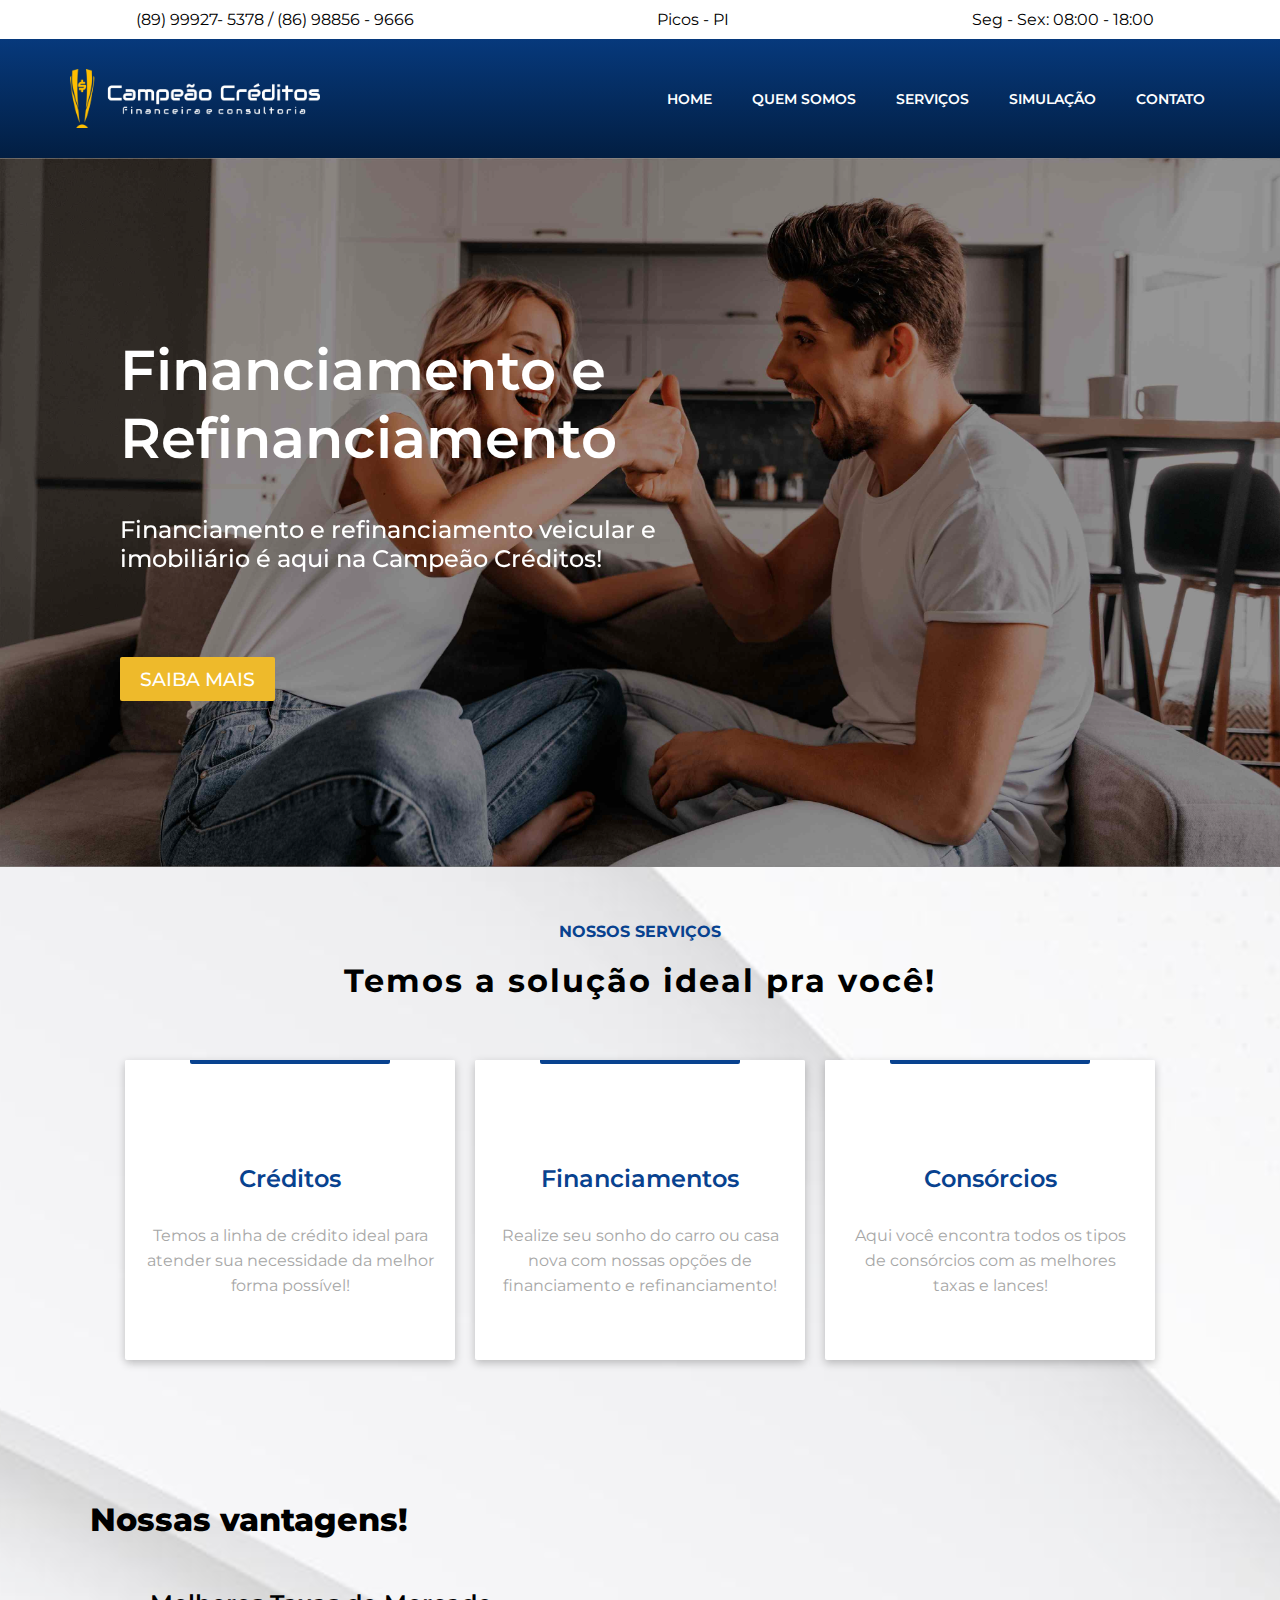
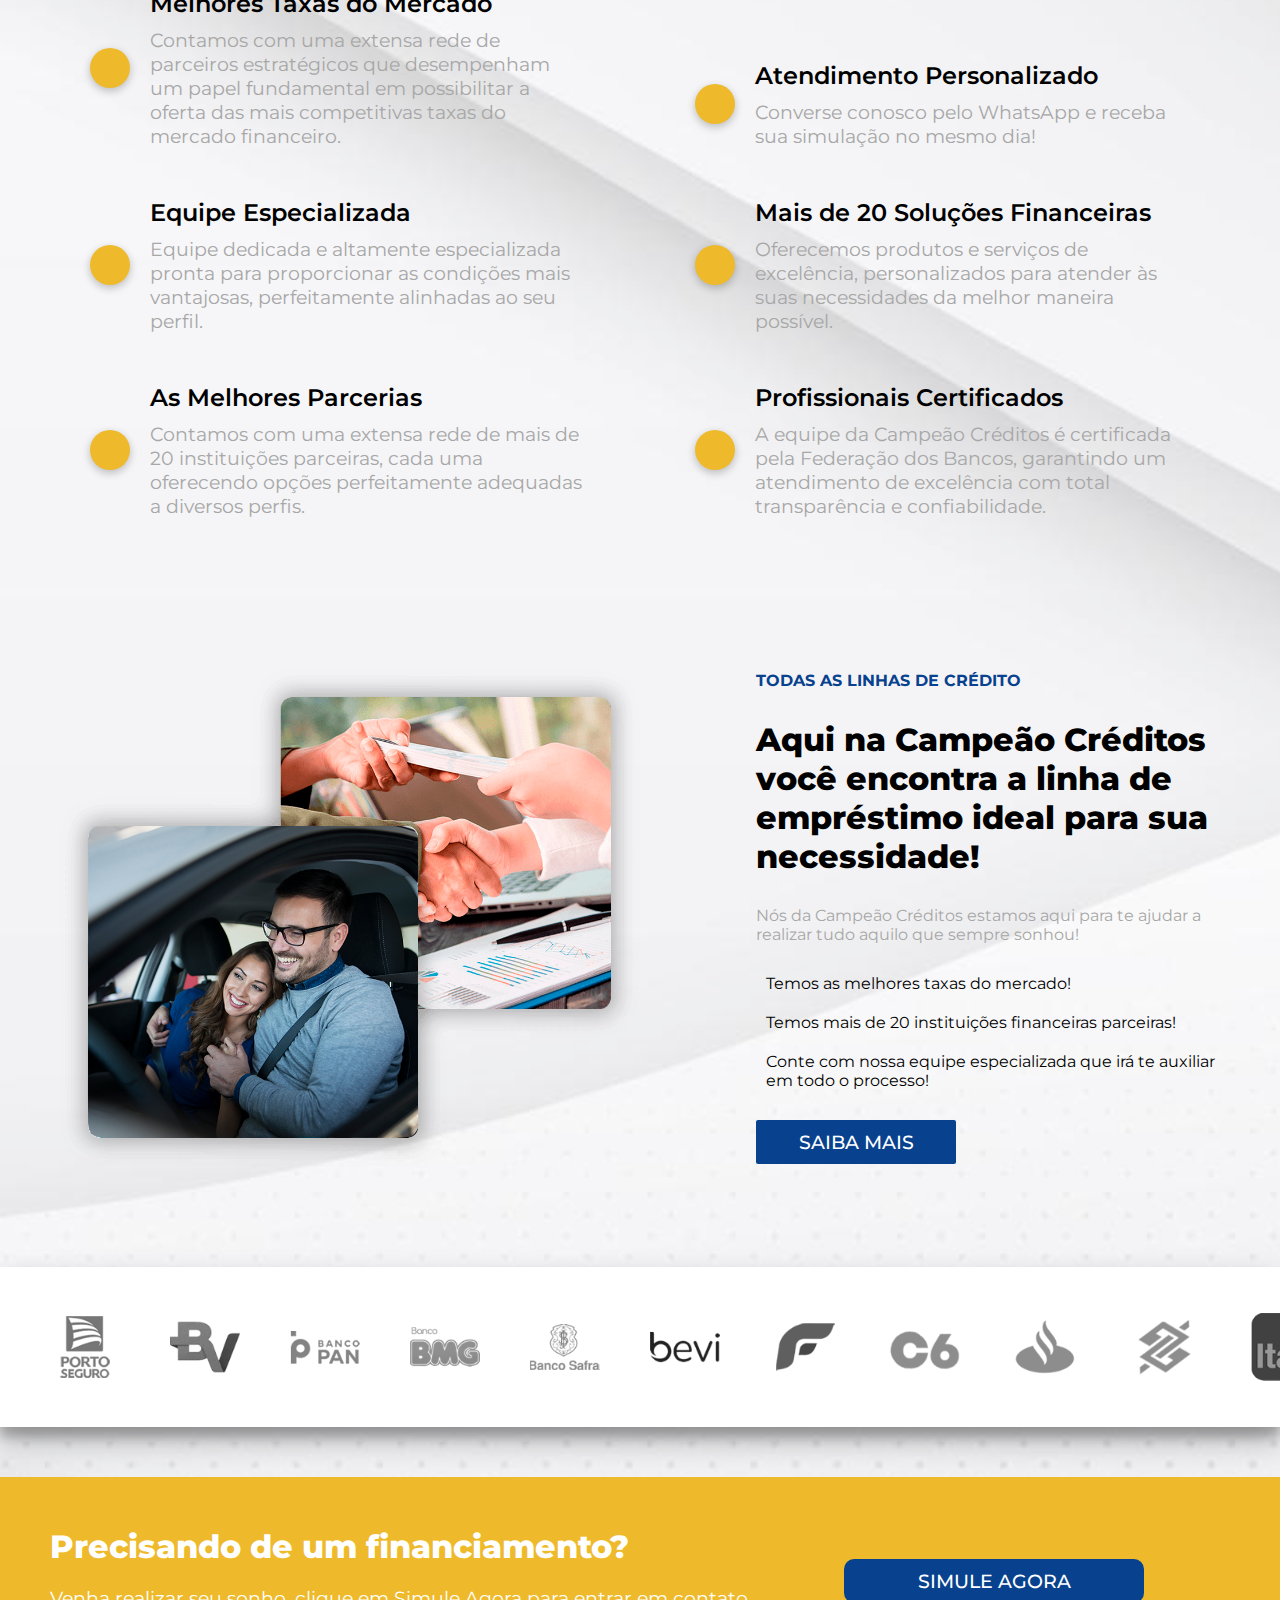
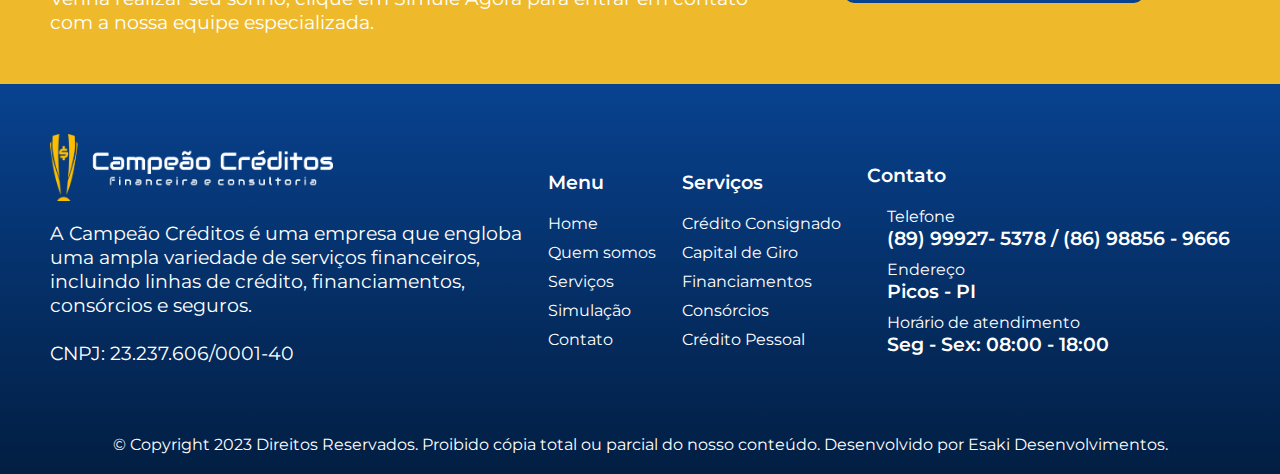
<file: index.html>
<!DOCTYPE html>
<html lang="pt-br">

<head>
    <meta charset="UTF-8">
    <meta name="viewport" content="width=device-width, initial-scale=1.0">
    <link rel="stylesheet" href="https://cdnjs.cloudflare.com/ajax/libs/font-awesome/6.4.2/css/all.min.css"
        integrity="sha512-z3gLpd7yknf1YoNbCzqRKc4qyor8gaKU1qmn+CShxbuBusANI9QpRohGBreCFkKxLhei6S9CQXFEbbKuqLg0DA=="
        crossorigin="anonymous" referrerpolicy="no-referrer" />
    <link rel="preconnect" href="https://fonts.googleapis.com">
    <link rel="preconnect" href="https://fonts.gstatic.com" crossorigin>
    <link rel="shortcut icon" href="assets/favicon.png" type="image/x-icon">
    <link href="https://fonts.googleapis.com/css2?family=Montserrat:wght@300;400;500;600;700&display=swap"
        rel="stylesheet">
    <link rel="stylesheet" href="style.css">
    <title>Campeão Créditos - Home</title>
</head>

<body>
    <header class="header header__home">
        <div class="info">
            <div class="informacoes telefone">
                <i class="fa-solid fa-phone"></i>
                <div class="info-content">
                    <span>(89) 99927- 5378 /</span>
                    <span>(86) 98856 - 9666</span>
                </div>
            </div>
            <div class="informacoes endereco">
                <i class="fa-solid fa-location-dot"></i>
                <div class="info-content">
                    <span>Picos - PI</span>
                </div>
            </div>
            <div class="informacoes horario">
                <i class="fa-solid fa-clock"></i>
                <div class=info-content>
                    <span>Seg - Sex: 08:00 - 18:00</span>
                </div>
            </div>
        </div>
        <section class="header__all">
            <div class="header__all-first">
                <div class="menu">
                    <img class="banner" id="logo" src="assets/logo campeao H branco.png" alt="Logo Campeão Créditos">
                    <img id="logomb" src="assets/logo campeao V branco.png" alt="">
                    <i id="menu-icon" class="fa-solid fa-bars"></i>
                </div>
                <div class="header__all-second">
                    <ul>
                        <li><a href="index.html">Home</a></li>
                        <li><a href="sobreNos.html">Quem somos</a></li>
                        <li><a href="servicos.html">Serviços</a></li>
                        <li><a href="simulacao.html">Simulação</a></li>
                        <li><a href="contato.html">Contato</a></li>
                    </ul>
                </div>
            </div>

            <div class="menu__bar" id="menu__bar">
                <ul class="menu__bar-content">
                    <i class="fa-solid fa-x" id="close-btn"></i>
                    <li><a href="index.html">Home</a></li>
                    <li><a href="sobreNos.html">Quem somos</a></li>
                    <li><a href="servicos.html">Serviços</a></li>
                    <li><a href="simulacao.html">Simulação</a></li>
                    <li><a href="contato.html">Contato</a></li>
                </ul>
            </div>
        </section>
    </header>

    <main>
        <div class="carousel-container">
            <div class="carousel">
                <div class="carousel-slide">
                    <h2 id="h2-banner1">Financiamento e Refinanciamento</h2>
                    <p id="p-banner1">Financiamento e refinanciamento veicular e imobiliário é aqui na Campeão Créditos!
                    </p>
                    <a href="simulacao.html">Saiba Mais</a>
                    <img src="assets/Banner 1.jpg" alt="Imagem 1">
                </div>
                <div class="carousel-slide">
                    <h2>Capital de giro Empresarial</h2>
                    <p>Nós da Campeão Créditos queremos te ajudar a solucionar o seu problema da melhor forma!</p>
                    <a href="simulacao.html">Saiba Mais</a>
                    <img src="assets/Banner 2.jpg" alt="Imagem 2">
                </div>
                <div class="carousel-slide">
                    <h2>Todas a linhas de Consórcio!</h2>
                    <p>Aqui na Campeão Créditos você encontra todos os tipos de consórcio com os melhores lances!</p>
                    <a href="simulacao.html">Saiba Mais</a>
                    <img src="assets/Banner 3.jpg" alt="Imagem 2">
                </div>
            </div>

            <div class="carousel-container-btns">
                <button id="prev-button"><i class="fa-solid fa-angle-left"></i></button>
                <button id="next-button"><i class="fa-solid fa-angle-right"></i></button>
            </div>
        </div>



        <section class="first__section">
            <h3>Nossos serviços</h3>
            <h2>Temos a solução ideal pra você!</h2>

            <div class="first__section-container">
                <div class="content" id="content1">
                    <div id="produto1" class="produto">
                        <h3>Linhas de Consórcio:</h3>
                        <ul>
                            <li>Veicular</li>
                            <li>Imobiliário</li>
                            <li>Cirurgias</li>
                            <li>Serviços</li>
                            <li>Festas</li>
                        </ul>
                        <a class="produto-btn" href="simulacao.html">Saber mais</a>
                        <i class="fa-solid fa-money-check-dollar"></i>
                        <span>Créditos </span>
                        <p>Temos a linha de crédito ideal para atender sua necessidade da melhor forma possível! </p>
                    </div>
                </div>

                <div class="content" id="content2">

                    <div id="produto2" class="produto">
                        <h3>Linhas de Consórcio:</h3>
                        <ul>
                            <li>Veicular</li>
                            <li>Imobiliário</li>
                            <li>Cirurgias</li>
                            <li>Serviços</li>
                            <li>Festas</li>
                        </ul>
                        <a class="produto-btn" href="simulacao.html">Saber mais</a>
                        <i class="fa-solid fa-house"></i>
                        <span>Financiamentos</span>
                        <p>Realize seu sonho do carro ou casa nova com nossas opções de financiamento e refinanciamento!
                        </p>
                    </div>
                </div>

                <div class="content" id="content3">
                    <div id="produto3" class="produto">
                        <h3>Linhas de Consórcio:</h3>
                        <ul>
                            <li>Veicular</li>
                            <li>Imobiliário</li>
                            <li>Cirurgias</li>
                            <li>Serviços</li>
                            <li>Festas</li>
                        </ul>
                        <a class="produto-btn" href="simulacao.html">Saber mais</a>
                        <i class="fa-solid fa-sack-dollar"></i>
                        <span>Consórcios</span>
                        <p>Aqui você encontra todos os tipos de consórcios com as melhores taxas e lances!</p>
                    </div>
                </div>
            </div>
        </section>

        <section class="fourth__section">
            <div class="fourth__section-content">
                <h2>Nossas vantagens!</h2>
                <div class="fourth__section-content-itens">
                    <i class="fa-solid fa-star"></i>
                    <div class="itens-content">
                        <h3>Melhores Taxas do Mercado</h3>
                        <p>Contamos com uma extensa rede de parceiros estratégicos que desempenham um papel fundamental
                            em possibilitar a oferta das mais competitivas taxas do mercado financeiro.</p>
                    </div>
                </div>
                <div class="fourth__section-content-itens">
                    <i class="fa-solid fa-headset"></i>
                    <div class="itens-content">
                        <h3>Equipe Especializada</h3>
                        <p>Equipe dedicada e altamente especializada pronta para proporcionar as condições mais
                            vantajosas, perfeitamente alinhadas ao seu perfil.</p>
                    </div>
                </div>
                <div class="fourth__section-content-itens">
                    <i class="fa-solid fa-rocket"></i>
                    <div class="itens-content">
                        <h3>As Melhores Parcerias</h3>
                        <p>Contamos com uma extensa rede de mais de 20 instituições parceiras, cada uma oferecendo
                            opções perfeitamente adequadas a diversos perfis.</p>
                    </div>
                </div>
            </div>

            <div class="fourth__section-content">
                <div class="fourth__section-content-itens">
                    <i class="fa-solid fa-phone"></i>
                    <div class="itens-content">
                        <h3>Atendimento Personalizado</h3>
                        <p>Converse conosco pelo WhatsApp e receba sua simulação no mesmo dia!</p>
                    </div>
                </div>
                <div class="fourth__section-content-itens">
                    <i class="fa-solid fa-arrow-up-right-dots"></i>
                    <div class="itens-content">
                        <h3>Mais de 20 Soluções Financeiras</h3>
                        <p>Oferecemos produtos e serviços de excelência, personalizados para atender às suas
                            necessidades da melhor maneira possível.</p>
                    </div>
                </div>
                <div class="fourth__section-content-itens">
                    <i class="fa-regular fa-address-card"></i>
                    <div class="itens-content">
                        <h3>Profissionais Certificados</h3>
                        <p>A equipe da Campeão Créditos é certificada pela Federação dos Bancos, garantindo um
                            atendimento de excelência com total transparência e confiabilidade.</p>
                    </div>
                </div>
            </div>
        </section>

        <section class="second__section">
            <img class="second__section-imagem" src="assets/second section imagem.png" alt="">

            <div class="second__section-conteudo">
                <h3>Todas as linhas de Crédito</h3>
                <h2>Aqui na Campeão Créditos você encontra a linha de empréstimo ideal para sua necessidade! </h2>
                <p>Nós da Campeão Créditos estamos aqui para te ajudar a realizar tudo aquilo que sempre sonhou! </p>
                <ul>
                    <li>
                        <i class="fa-solid fa-trophy"></i>
                        <p>Temos as melhores taxas do mercado!</p>
                    </li>
                    <li>
                        <i class="fa-solid fa-trophy"></i>
                        <p>Temos mais de 20 instituições financeiras parceiras!</p>
                    </li>
                    <li>
                        <i class="fa-solid fa-trophy"></i>
                        <p>Conte com nossa equipe especializada que irá te auxiliar em todo o processo!</p>
                    </li>
                </ul>

                <a href="simulacao.html">Saiba Mais</a>
            </div>
        </section>

        <section class="third__section" id="third">
            <div class="buttons">
                <button id="btnleft"><i class="fa-solid fa-angle-left"></i></button>
                <button id="btnright"><i class="fa-solid fa-angle-right"></i></button>
            </div>

            <div class="third__section-container" id="third__section-container">

                <div class="scroll-container" id="scroll-container">
                    <img src="assets/bancos/porto.png" alt="">
                    <img src="assets/bancos/bv.png" alt="">
                    <img src="assets/bancos/pan.png" alt="">
                    <img src="assets/bancos/bmg.png" alt="">
                    <img src="assets/bancos/safra.png" alt="">
                    <img src="assets/bancos/bevi.png" alt="">
                    <img src="assets/bancos/facta.png" alt="">
                    <img src="assets/bancos/c6.png" alt="">
                    <img src="assets/bancos/santander.png" alt="">
                    <img src="assets/bancos/bradesco.png" alt="">
                    <img src="assets/bancos/itau.png" alt="">
                    <img src="assets/bancos/banrisul.png" alt="">
                    <img src="assets/bancos/mercantil.png" alt="">
                </div>
            </div>
        </section>



        <section class="fifth__section">
            <div class="fifth__section-all">
                <div class="fifth__section-all-content">
                    <h2>Precisando de um financiamento?</h2>
                    <p>Venha realizar seu sonho, clique em Simule Agora para entrar em contato com a nossa equipe
                        especializada.</p>
                </div>
                <div class="fifth__section-all-link"><a href="simulacao.html">Simule agora</a></div>
            </div>
        </section>
    </main>

    <footer id="footer">
        <div class="footer__content">
            <div class="footer__logo">
                <img src="assets/logo campeao H branco.png" alt="Logo Campeão Créditos">
                <p>A Campeão Créditos é uma empresa que engloba uma ampla variedade de serviços financeiros, incluindo
                    linhas de crédito, financiamentos, consórcios e seguros.
                    <br><br>
                    CNPJ: 23.237.606/0001-40
                </p>
                <div class="icons">
                    <a target="_blank" href="https://www.instagram.com/campeaocreditos/"><i
                            class="fa-brands fa-instagram"></i></a>
                    <a target="_blank" href="https://www.facebook.com/profile.php?id=61553984581349"><i
                            class="fa-brands fa-facebook"></i></a>
                </div>
            </div>
            <div class="footer__menu footer__itens">
                <span>Menu</span>
                <ul>
                    <li><a href="index.html">Home</a></li>
                    <li><a href="sobreNos.html">Quem somos</a></li>
                    <li><a href="servicos.html">Serviços</a></li>
                    <li><a href="simulacao.html">Simulação</a></li>
                    <li><a href="contato.html">Contato</a></li>
                </ul>
            </div>
            <div class="footer__servicos footer__itens">
                <span>Serviços</span>
                <ul>
                    <li><a href="simulacao.html">Crédito Consignado</a></li>
                    <li><a href="simulacao.html">Capital de Giro</a></li>
                    <li><a href="simulacao.html">Financiamentos</a></li>
                    <li><a href="simulacao.html">Consórcios</a></li>
                    <li><a href="simulacao.html">Crédito Pessoal</a></li>
                </ul>
            </div>
            <div class="footer__contato footer__itens">
                <span>Contato</span>
                <ul>
                    <li>
                        <i class="fa-solid fa-phone"></i>
                        <div>
                            <p>Telefone</p>
                            <span>(89) 99927- 5378 / </span>
                            <span>(86) 98856 - 9666</span>
                        </div>
                    </li>
                    <li>
                        <i class="fa-solid fa-location-dot"></i>
                        <div>
                            <p>Endereço</p>
                            <span>Picos - PI</span>
                        </div>
                    </li>
                    <li>
                        <i class="fa-solid fa-clock"></i>
                        <div>
                            <p>Horário de atendimento</p>
                            <span>Seg - Sex: 08:00 - 18:00</span>
                        </div>
                    </li>
                </ul>
            </div>
        </div>

        <span class="copy"> &copy; Copyright 2023 Direitos Reservados. Proibido cópia total ou parcial do nosso
            conteúdo.
            Desenvolvido por Esaki Desenvolvimentos.</span>
    </footer>

    <script src="slide.js"></script>
    <script src="menuBar.js"></script>
    <script src="script.js"></script>
    <script src="firstSection.js"></script>
    <script src="bancos.js"></script>
</body>

</html>
</file>
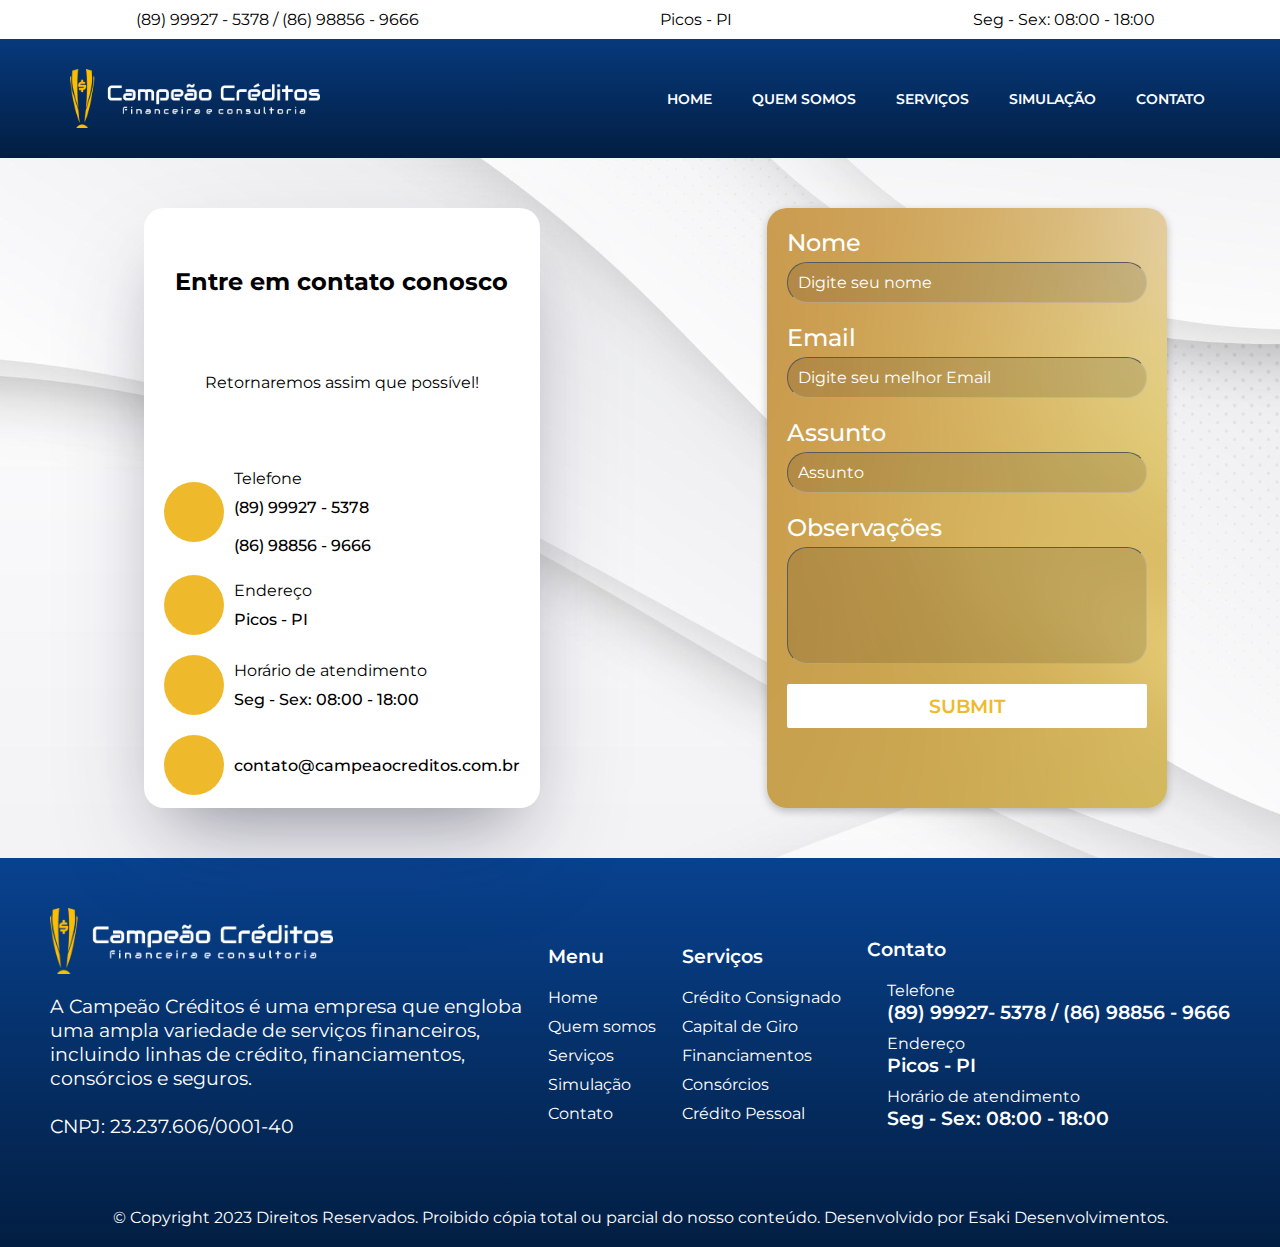
<file: contato.html>
<!DOCTYPE html>
<html lang="pt-br">

<head>
    <meta charset="UTF-8">
    <meta name="viewport" content="width=device-width, initial-scale=1.0">
    <link rel="stylesheet" href="https://cdnjs.cloudflare.com/ajax/libs/font-awesome/6.4.2/css/all.min.css"
        integrity="sha512-z3gLpd7yknf1YoNbCzqRKc4qyor8gaKU1qmn+CShxbuBusANI9QpRohGBreCFkKxLhei6S9CQXFEbbKuqLg0DA=="
        crossorigin="anonymous" referrerpolicy="no-referrer" />
    <link rel="preconnect" href="https://fonts.googleapis.com">
    <link rel="preconnect" href="https://fonts.gstatic.com" crossorigin>
    <link rel="shortcut icon" href="assets/favicon.png" type="image/x-icon">
    <link href="https://fonts.googleapis.com/css2?family=Montserrat:wght@300;400;500;600;700&display=swap"
        rel="stylesheet">
    <link rel="stylesheet" href="style.css">
    <title>Campeão Créditos - Contato</title>
</head>

<body>
    <header class="header header__home">
        <div class="info">
            <div class="informacoes telefone">
                <i class="fa-solid fa-phone"></i>
                <div class="info-content">
                    <span>(89) 99927 - 5378 /</span>
                    <span>(86) 98856 - 9666</span>
                </div>
            </div>
            <div class="informacoes endereco">
                <i class="fa-solid fa-location-dot"></i>
                <div class="info-content">
                    <span>Picos - PI</span>
                </div>
            </div>
            <div class="informacoes horario">
                <i class="fa-solid fa-clock"></i>
                <div class=info-content>
                    <span>Seg - Sex: 08:00 - 18:00</span>
                </div>
            </div>
        </div>
        <section class="header__all">
            <div class="header__all-first">
                <div class="menu">
                    <img class="banner" id="logo" src="assets/logo campeao H branco.png" alt="Logo Campeão Créditos">
                    <img id="logomb" src="assets/logo campeao V branco.png" alt="">
                    <i id="menu-icon" class="fa-solid fa-bars"></i>
                </div>
                <div class="header__all-second">
                    <ul>
                        <li><a href="index.html">Home</a></li>
                        <li><a href="sobreNos.html">Quem somos</a></li>
                        <li><a href="servicos.html">Serviços</a></li>
                        <li><a href="simulacao.html">Simulação</a></li>
                        <li><a href="contato.html">Contato</a></li>
                    </ul>
                </div>
            </div>

            <div class="menu__bar" id="menu__bar">
                <ul class="menu__bar-content">
                    <i class="fa-solid fa-x" id="close-btn"></i>
                    <li><a href="index.html">Home</a></li>
                    <li><a href="sobreNos.html">Quem somos</a></li>
                    <li><a href="servicos.html">Serviços</a></li>
                    <li><a href="simulacao.html">Simulação</a></li>
                    <li><a href="contato.html">Contato</a></li>
                </ul>
            </div>
        </section>
    </header>

    <section class="section__contato">
        <div class="contato">
            <h1>Entre em contato conosco</h1>
            <p>Retornaremos assim que possível!</p>
            <div class="info">
                <div class="informacoes telefone">
                    <i class="fa-solid fa-phone"></i>
                    <div class="info-content">
                        <p>Telefone</p>
                        <span>(89) 99927 - 5378 </span> <br> <br>
                        <span>(86) 98856 - 9666</span>
                    </div>
                </div>
                <div class="informacoes endereco">
                    <i class="fa-solid fa-location-dot"></i>
                    <div class="info-content">
                        <p>Endereço</p>
                        <span>Picos - PI</span>
                    </div>
                </div>
                <div class="informacoes horario">
                    <i class="fa-solid fa-clock"></i>
                    <div class="info-content">
                        <p>Horário de atendimento</p>
                        <span>Seg - Sex: 08:00 - 18:00</span>
                    </div>
                </div>
                <div class="informacoes horario">
                    <i class="fa-solid fa-envelope" style="color: #ffffff;"></i>
                    <div class="info-content">
                        <span>contato@campeaocreditos.com.br</span>
                    </div>
                </div>
            </div>
        </div>
        <div class="form">
            <div class="itens">
                <label for="nome">Nome</label>
                <input id="nome" type="text" name="nome" placeholder="Digite seu nome" required>
            </div>

            <div class="itens">
                <label for="email">Email</label>
                <input id="email" type="email" name="email" placeholder="Digite seu melhor Email" required>
            </div>

            <div class="itens">
                <label for="assunto">Assunto</label>
                <input id="assunto" type="text" name="assunto" placeholder="Assunto" required>
            </div>

            <div class="itens">
                <label for="texto">Observações</label>
                <textarea name="texto" id="texto" cols="30" rows="5"></textarea>
            </div>

            <input id="enviar" class="btn-enviar" type="submit" name="enviar" placeholder="Enviar">
        </div>

    </section>

    <footer id="footer">
        <div class="footer__content">
            <div class="footer__logo">
                <img src="assets/logo campeao H branco.png" alt="Logo Campeão Créditos">
                <p>A Campeão Créditos é uma empresa que engloba uma ampla variedade de serviços financeiros, incluindo
                    linhas de crédito, financiamentos, consórcios e seguros.
                    <br><br>
                    CNPJ: 23.237.606/0001-40
                </p>
                <div class="icons">
                    <a target="_blank" href="https://www.instagram.com/campeaocreditos/"><i
                            class="fa-brands fa-instagram"></i></a>
                    <a target="_blank" href="https://www.facebook.com/profile.php?id=61553984581349"><i
                            class="fa-brands fa-facebook"></i></a>
                </div>
            </div>
            <div class="footer__menu footer__itens">
                <span>Menu</span>
                <ul>
                    <li><a href="index.html">Home</a></li>
                    <li><a href="sobreNos.html">Quem somos</a></li>
                    <li><a href="servicos.html">Serviços</a></li>
                    <li><a href="simulacao.html">Simulação</a></li>
                    <li><a href="contato.html">Contato</a></li>
                </ul>
            </div>
            <div class="footer__servicos footer__itens">
                <span>Serviços</span>
                <ul>
                    <li><a href="simulacao.html">Crédito Consignado</a></li>
                    <li><a href="simulacao.html">Capital de Giro</a></li>
                    <li><a href="simulacao.html">Financiamentos</a></li>
                    <li><a href="simulacao.html">Consórcios</a></li>
                    <li><a href="simulacao.html">Crédito Pessoal</a></li>
                </ul>
            </div>
            <div class="footer__contato footer__itens">
                <span>Contato</span>
                <ul>
                    <li>
                        <i class="fa-solid fa-phone"></i>
                        <div>
                            <p>Telefone</p>
                            <span>(89) 99927- 5378 / </span>
                            <span>(86) 98856 - 9666</span>
                        </div>
                    </li>
                    <li>
                        <i class="fa-solid fa-location-dot"></i>
                        <div>
                            <p>Endereço</p>
                            <span>Picos - PI</span>
                        </div>
                    </li>
                    <li>
                        <i class="fa-solid fa-clock"></i>
                        <div>
                            <p>Horário de atendimento</p>
                            <span>Seg - Sex: 08:00 - 18:00</span>
                        </div>
                    </li>
                </ul>
            </div>
        </div>

        <span class="copy"> &copy; Copyright 2023 Direitos Reservados. Proibido cópia total ou parcial do nosso
            conteúdo.
            Desenvolvido por Esaki Desenvolvimentos.</span>
    </footer>

    <script src="menuBar.js"></script>
    <script src="contato.js"></script>
</body>

</html>
</file>
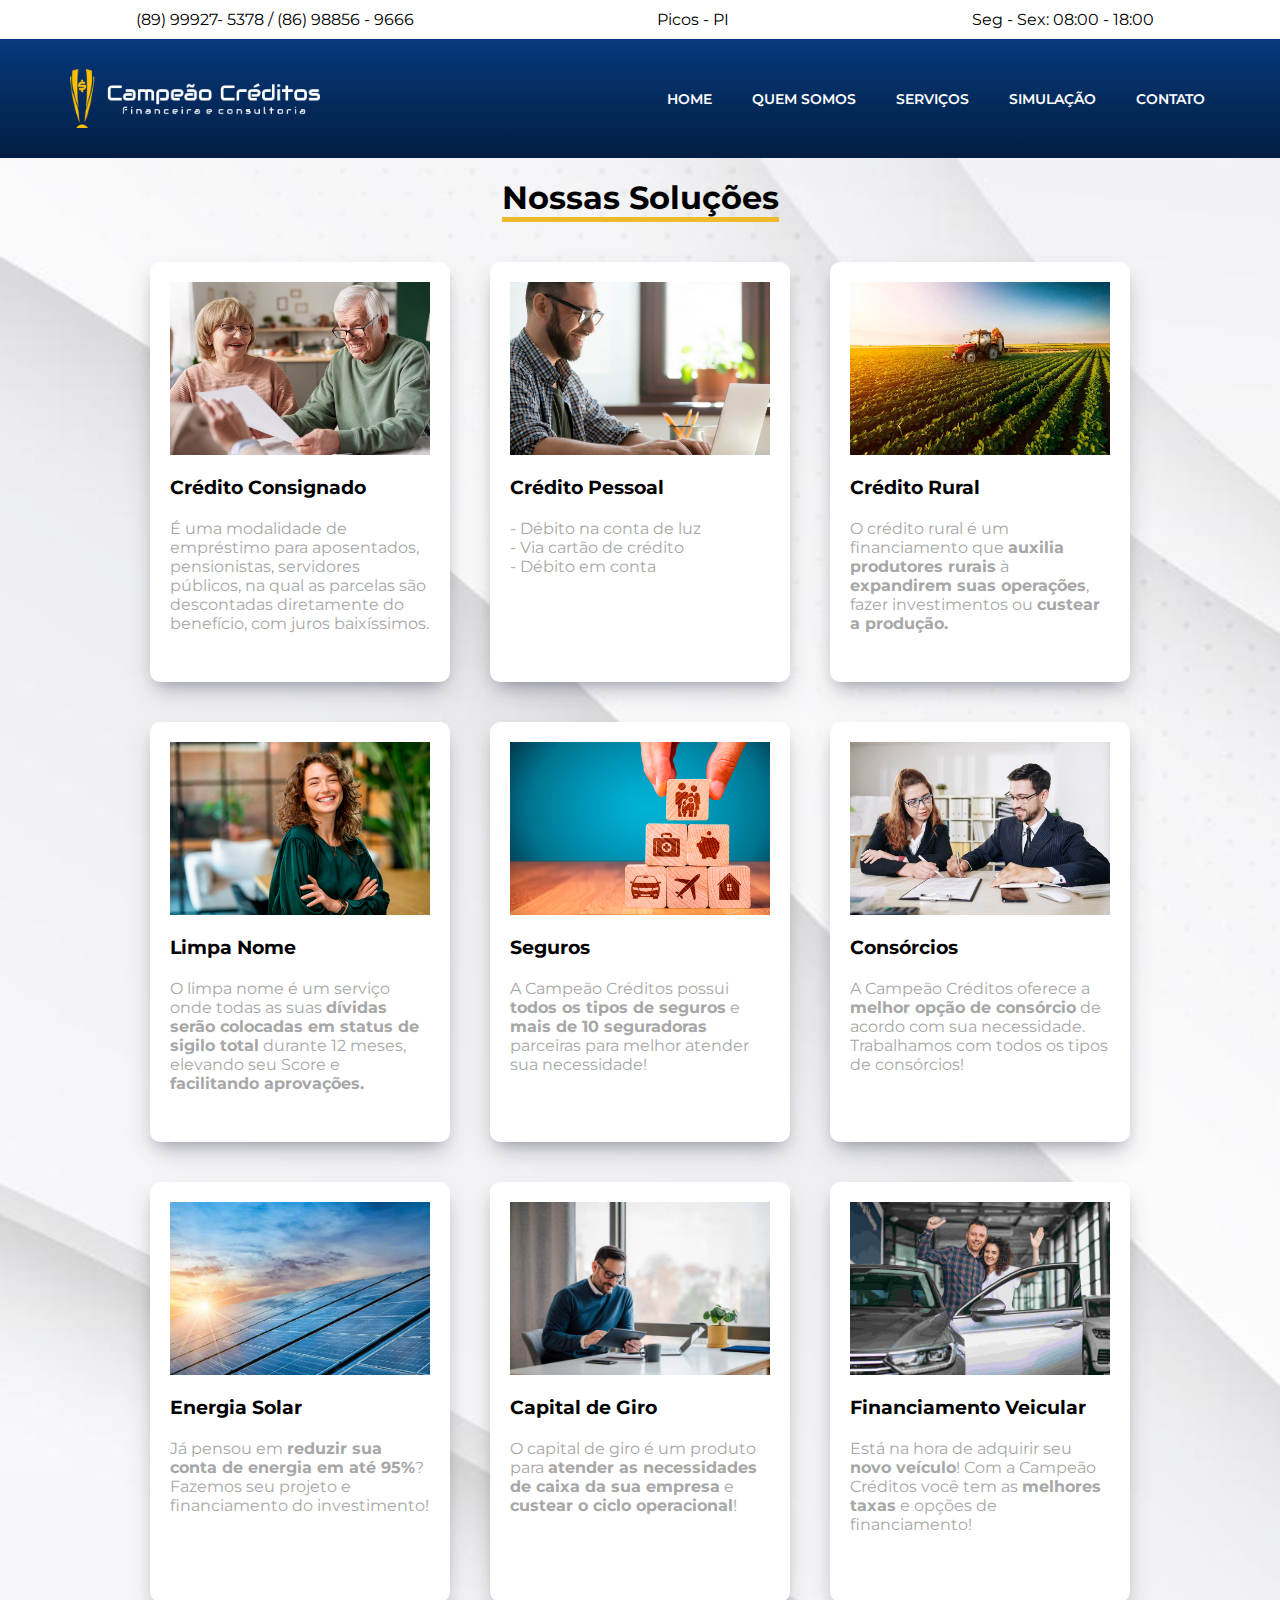
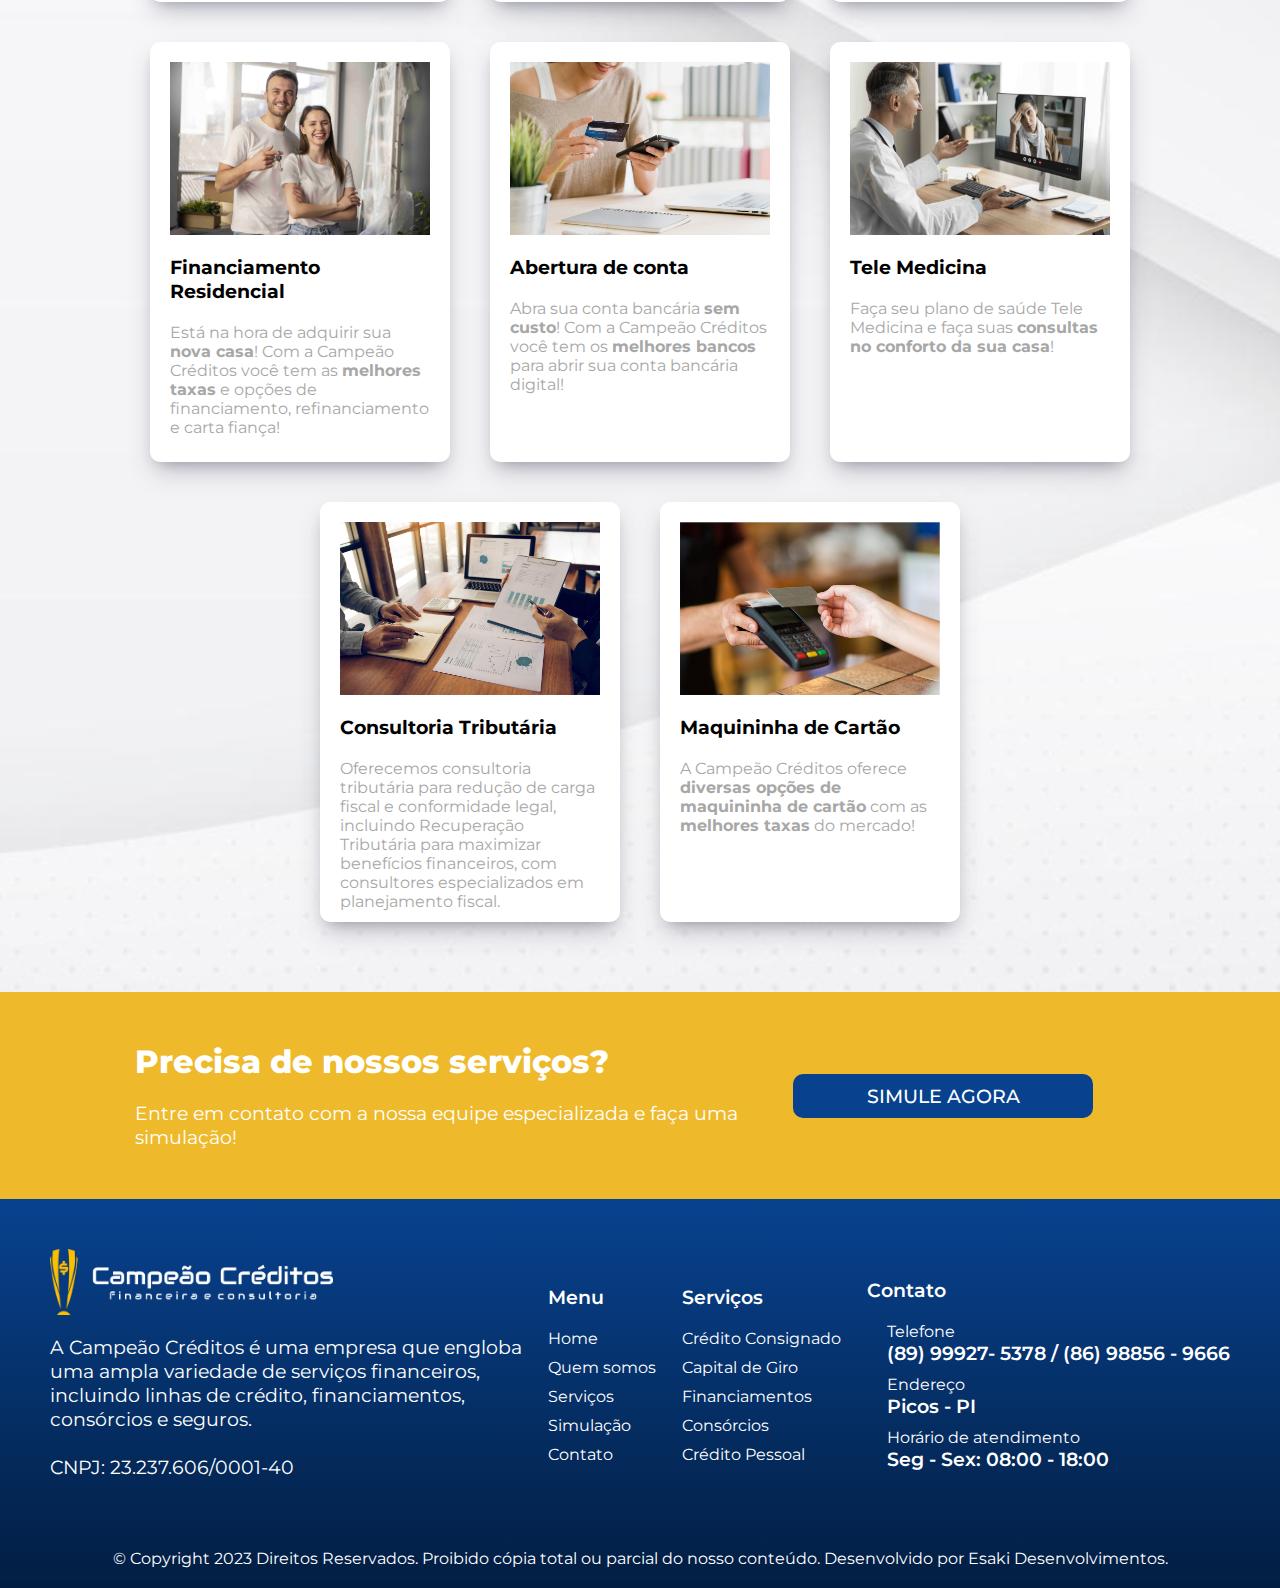
<file: servicos.html>
<!DOCTYPE html>
<html lang="pt-br">

<head>
    <meta charset="UTF-8">
    <meta name="viewport" content="width=device-width, initial-scale=1.0">
    <link rel="stylesheet" href="https://cdnjs.cloudflare.com/ajax/libs/font-awesome/6.4.2/css/all.min.css"
        integrity="sha512-z3gLpd7yknf1YoNbCzqRKc4qyor8gaKU1qmn+CShxbuBusANI9QpRohGBreCFkKxLhei6S9CQXFEbbKuqLg0DA=="
        crossorigin="anonymous" referrerpolicy="no-referrer" />
    <link rel="preconnect" href="https://fonts.googleapis.com">
    <link rel="preconnect" href="https://fonts.gstatic.com" crossorigin>
    <link rel="shortcut icon" href="assets/favicon.png" type="image/x-icon">
    <link href="https://fonts.googleapis.com/css2?family=Montserrat:wght@300;400;500;600;700&display=swap"
        rel="stylesheet">
    <link rel="stylesheet" href="style.css">
    <title>Campeão Créditos - Serviços</title>
</head>

<body>
    <header class="header header__home">
        <div class="info">
            <div class="informacoes telefone">
                <i class="fa-solid fa-phone"></i>
                <div class="info-content">
                    <span>(89) 99927- 5378 /</span>
                    <span>(86) 98856 - 9666</span>
                </div>
            </div>
            <div class="informacoes endereco">
                <i class="fa-solid fa-location-dot"></i>
                <div class="info-content">
                    <span>Picos - PI</span>
                </div>
            </div>
            <div class="informacoes horario">
                <i class="fa-solid fa-clock"></i>
                <div class=info-content>
                    <span>Seg - Sex: 08:00 - 18:00</span>
                </div>
            </div>
        </div>
        <section class="header__all">
            <div class="header__all-first">
                <div class="menu">
                    <img class="banner" id="logo" src="assets/logo campeao H branco.png" alt="Logo Campeão Créditos">
                    <img id="logomb" src="assets/logo campeao V branco.png" alt="">
                    <i id="menu-icon" class="fa-solid fa-bars"></i>
                </div>
                <div class="header__all-second">
                    <ul>
                        <li><a href="index.html">Home</a></li>
                        <li><a href="sobreNos.html">Quem somos</a></li>
                        <li><a href="servicos.html">Serviços</a></li>
                        <li><a href="simulacao.html">Simulação</a></li>
                        <li><a href="contato.html">Contato</a></li>
                    </ul>
                </div>
            </div>

            <div class="menu__bar" id="menu__bar">
                <ul class="menu__bar-content">
                    <i class="fa-solid fa-x" id="close-btn"></i>
                    <li><a href="index.html">Home</a></li>
                    <li><a href="sobreNos.html">Quem somos</a></li>
                    <li><a href="servicos.html">Serviços</a></li>
                    <li><a href="simulacao.html">Simulação</a></li>
                    <li><a href="contato.html">Contato</a></li>
                </ul>
            </div>
        </section>
    </header>

    <main id="main-servicos">
        <h1>Nossas Soluções</h1>

        <div class="servicos">
            <!-- servico.js -->
        </div>

        <section class="fifth__section">
            <div class="fifth__section-all">
                <div class="fifth__section-all-content">
                    <h2>Precisa de nossos serviços?</h2>
                    <p>Entre em contato com a nossa equipe
                        especializada e faça uma simulação!</p>
                </div>
                <div class="fifth__section-all-link"><a href="simulacao.html">Simule agora</a></div>
            </div>
        </section>
    </main>

    <footer id="footer">
        <div class="footer__content">
            <div class="footer__logo">
                <img src="assets/logo campeao H branco.png" alt="Logo Campeão Créditos">
                <p>A Campeão Créditos é uma empresa que engloba uma ampla variedade de serviços financeiros, incluindo
                    linhas de crédito, financiamentos, consórcios e seguros.
                    <br><br>
                    CNPJ: 23.237.606/0001-40
                </p>
                <div class="icons">
                    <a target="_blank" href="https://www.instagram.com/campeaocreditos/"><i
                            class="fa-brands fa-instagram"></i></a>
                    <a target="_blank" href="https://www.facebook.com/profile.php?id=61553984581349"><i
                            class="fa-brands fa-facebook"></i></a>
                </div>
            </div>
            <div class="footer__menu footer__itens">
                <span>Menu</span>
                <ul>
                    <li><a href="index.html">Home</a></li>
                    <li><a href="sobreNos.html">Quem somos</a></li>
                    <li><a href="servicos.html">Serviços</a></li>
                    <li><a href="simulacao.html">Simulação</a></li>
                    <li><a href="contato.html">Contato</a></li>
                </ul>
            </div>
            <div class="footer__servicos footer__itens">
                <span>Serviços</span>
                <ul>
                    <li><a href="simulacao.html">Crédito Consignado</a></li>
                    <li><a href="simulacao.html">Capital de Giro</a></li>
                    <li><a href="simulacao.html">Financiamentos</a></li>
                    <li><a href="simulacao.html">Consórcios</a></li>
                    <li><a href="simulacao.html">Crédito Pessoal</a></li>
                </ul>
            </div>
            <div class="footer__contato footer__itens">
                <span>Contato</span>
                <ul>
                    <li>
                        <i class="fa-solid fa-phone"></i>
                        <div>
                            <p>Telefone</p>
                            <span>(89) 99927- 5378 / </span>
                            <span>(86) 98856 - 9666</span>
                        </div>
                    </li>
                    <li>
                        <i class="fa-solid fa-location-dot"></i>
                        <div>
                            <p>Endereço</p>
                            <span>Picos - PI</span>
                        </div>
                    </li>
                    <li>
                        <i class="fa-solid fa-clock"></i>
                        <div>
                            <p>Horário de atendimento</p>
                            <span>Seg - Sex: 08:00 - 18:00</span>
                        </div>
                    </li>
                </ul>
            </div>
        </div>

        <span class="copy"> &copy; Copyright 2023 Direitos Reservados. Proibido cópia total ou parcial do nosso
            conteúdo.
            Desenvolvido por Esaki Desenvolvimentos.</span>
    </footer>

    <script src="servicos.js"></script>
    <script src="menuBar.js"></script>
</body>

</html>
</file>
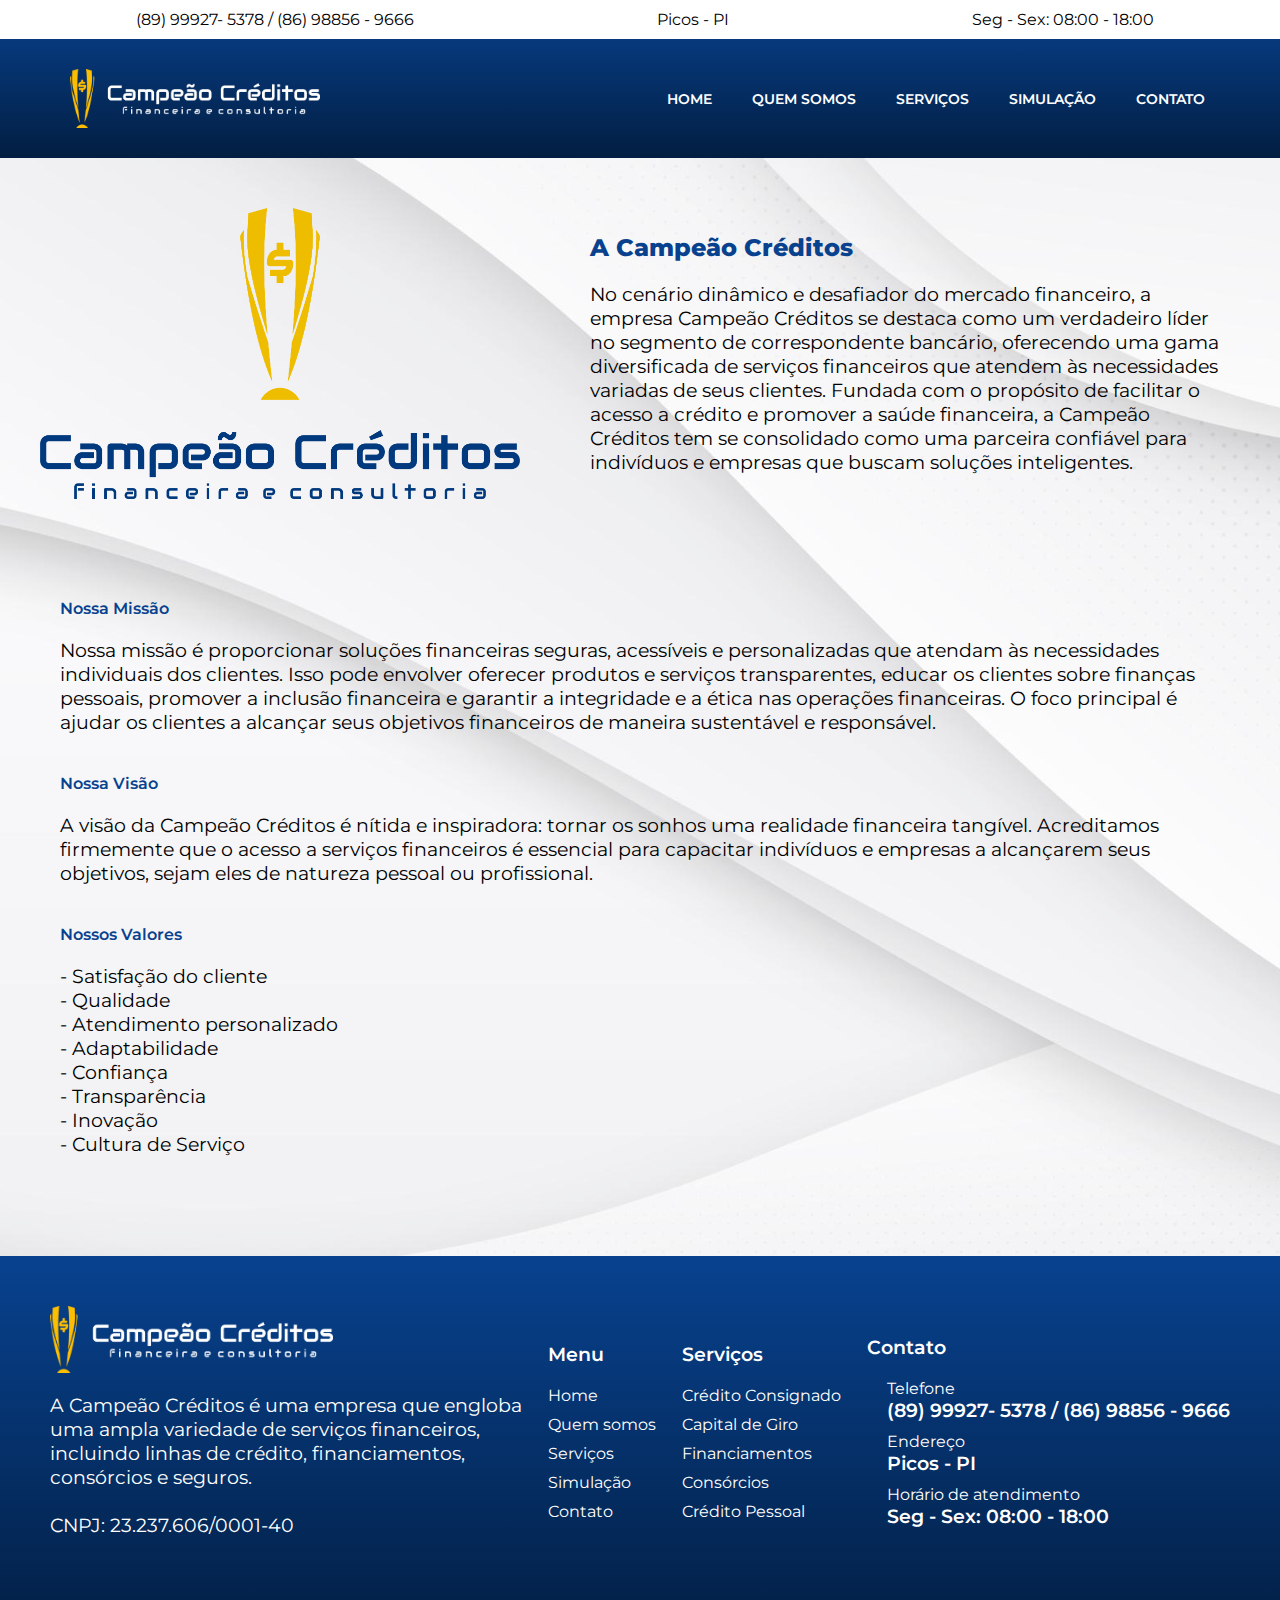
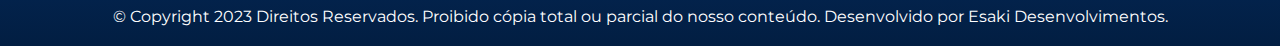
<file: sobreNos.html>
<!DOCTYPE html>
<html lang="pt-br">

<head>
    <meta charset="UTF-8">
    <meta name="viewport" content="width=device-width, initial-scale=1.0">
    <link rel="stylesheet" href="https://cdnjs.cloudflare.com/ajax/libs/font-awesome/6.4.2/css/all.min.css"
        integrity="sha512-z3gLpd7yknf1YoNbCzqRKc4qyor8gaKU1qmn+CShxbuBusANI9QpRohGBreCFkKxLhei6S9CQXFEbbKuqLg0DA=="
        crossorigin="anonymous" referrerpolicy="no-referrer" />
    <link rel="preconnect" href="https://fonts.googleapis.com">
    <link rel="preconnect" href="https://fonts.gstatic.com" crossorigin>
    <link rel="shortcut icon" href="assets/favicon.png" type="image/x-icon">
    <link href="https://fonts.googleapis.com/css2?family=Montserrat:wght@300;400;500;600;700&display=swap"
        rel="stylesheet">
    <link rel="stylesheet" href="style.css">
    <title>Campeão Créditos - Sobre nós</title>
</head>

<body>
    <header class="header header__home">
        <div class="info">
            <div class="informacoes telefone">
                <i class="fa-solid fa-phone"></i>
                <div class="info-content">
                    <span>(89) 99927- 5378 /</span>
                    <span>(86) 98856 - 9666</span>
                </div>
            </div>
            <div class="informacoes endereco">
                <i class="fa-solid fa-location-dot"></i>
                <div class="info-content">
                    <span>Picos - PI</span>
                </div>
            </div>
            <div class="informacoes horario">
                <i class="fa-solid fa-clock"></i>
                <div class=info-content>
                    <span>Seg - Sex: 08:00 - 18:00</span>
                </div>
            </div>
        </div>
        <section class="header__all">
            <div class="header__all-first">
                <div class="menu">
                    <img class="banner" id="logo" src="assets/logo campeao H branco.png" alt="Logo Campeão Créditos">
                    <img id="logomb" src="assets/logo campeao V branco.png" alt="">
                    <i id="menu-icon" class="fa-solid fa-bars"></i>
                </div>
                <div class="header__all-second">
                    <ul>
                        <li><a href="index.html">Home</a></li>
                        <li><a href="sobreNos.html">Quem somos</a></li>
                        <li><a href="servicos.html">Serviços</a></li>
                        <li><a href="simulacao.html">Simulação</a></li>
                        <li><a href="contato.html">Contato</a></li>
                    </ul>
                </div>
            </div>

            <div class="menu__bar" id="menu__bar">
                <ul class="menu__bar-content">
                    <i class="fa-solid fa-x" id="close-btn"></i>
                    <li><a href="index.html">Home</a></li>
                    <li><a href="sobreNos.html">Quem somos</a></li>
                    <li><a href="servicos.html">Serviços</a></li>
                    <li><a href="simulacao.html">Simulação</a></li>
                    <li><a href="contato.html">Contato</a></li>
                </ul>
            </div>
        </section>
    </header>

    <main>
        <section class="first__section-sobrenos">
            <img id="first__section-img" src="assets/logo campeao V.png" alt="Pessoas trabalhando">
            <div class="first__section-content">
                <h1>A Campeão Créditos</h1>
                <p>No cenário dinâmico e desafiador do mercado financeiro, a empresa Campeão Créditos se destaca como um
                    verdadeiro líder no segmento de correspondente bancário, oferecendo uma gama diversificada de
                    serviços financeiros que atendem às necessidades variadas de seus clientes. Fundada com o propósito
                    de facilitar o acesso a crédito e promover a saúde financeira, a Campeão Créditos tem se consolidado
                    como uma parceira confiável para indivíduos e empresas que buscam soluções inteligentes.
                </p>
            </div>
        </section>

        <section class="second__section">
            <div class="second-content">
                <span>Nossa Missão</span>
                <p>Nossa missão é proporcionar soluções financeiras seguras, acessíveis e personalizadas que atendam às
                    necessidades individuais dos clientes. Isso pode envolver oferecer produtos e serviços
                    transparentes, educar os clientes sobre finanças pessoais, promover a inclusão financeira e garantir
                    a integridade e a ética nas operações financeiras. O foco principal é ajudar os clientes a alcançar
                    seus objetivos financeiros de maneira sustentável e responsável.</p>
            </div>
            <div class="second-content">
                <span>Nossa Visão</span>
                <p>A visão da Campeão Créditos é nítida e inspiradora: tornar os sonhos uma realidade financeira
                    tangível. Acreditamos firmemente que o acesso a serviços financeiros é essencial para capacitar
                    indivíduos e empresas a alcançarem seus objetivos, sejam eles de natureza pessoal ou profissional.
                </p>
            </div>
            <div class="second-content">
                <span>Nossos Valores</span>
                <p>- Satisfação do cliente <br>
                    - Qualidade <br>
                    - Atendimento personalizado <br>
                    - Adaptabilidade <br>
                    - Confiança <br>
                    - Transparência <br>
                    - Inovação <br>
                    - Cultura de Serviço <br>
                </p>
            </div>
        </section>
    </main>

    <footer id="footer">
        <div class="footer__content">
            <div class="footer__logo">
                <img src="assets/logo campeao H branco.png" alt="Logo Campeão Créditos">
                <p>A Campeão Créditos é uma empresa que engloba uma ampla variedade de serviços financeiros, incluindo
                    linhas de crédito, financiamentos, consórcios e seguros.
                    <br><br>
                    CNPJ: 23.237.606/0001-40
                </p>
                <div class="icons">
                    <a target="_blank" href="https://www.instagram.com/campeaocreditos/"><i
                            class="fa-brands fa-instagram"></i></a>
                    <a target="_blank" href="https://www.facebook.com/profile.php?id=61553984581349"><i
                            class="fa-brands fa-facebook"></i></a>
                </div>
            </div>
            <div class="footer__menu footer__itens">
                <span>Menu</span>
                <ul>
                    <li><a href="index.html">Home</a></li>
                    <li><a href="sobreNos.html">Quem somos</a></li>
                    <li><a href="servicos.html">Serviços</a></li>
                    <li><a href="simulacao.html">Simulação</a></li>
                    <li><a href="contato.html">Contato</a></li>
                </ul>
            </div>
            <div class="footer__servicos footer__itens">
                <span>Serviços</span>
                <ul>
                    <li><a href="simulacao.html">Crédito Consignado</a></li>
                    <li><a href="simulacao.html">Capital de Giro</a></li>
                    <li><a href="simulacao.html">Financiamentos</a></li>
                    <li><a href="simulacao.html">Consórcios</a></li>
                    <li><a href="simulacao.html">Crédito Pessoal</a></li>
                </ul>
            </div>
            <div class="footer__contato footer__itens">
                <span>Contato</span>
                <ul>
                    <li>
                        <i class="fa-solid fa-phone"></i>
                        <div>
                            <p>Telefone</p>
                            <span>(89) 99927- 5378 / </span>
                            <span>(86) 98856 - 9666</span>
                        </div>
                    </li>
                    <li>
                        <i class="fa-solid fa-location-dot"></i>
                        <div>
                            <p>Endereço</p>
                            <span>Picos - PI</span>
                        </div>
                    </li>
                    <li>
                        <i class="fa-solid fa-clock"></i>
                        <div>
                            <p>Horário de atendimento</p>
                            <span>Seg - Sex: 08:00 - 18:00</span>
                        </div>
                    </li>
                </ul>
            </div>
        </div>

        <span class="copy"> &copy; Copyright 2023 Direitos Reservados. Proibido cópia total ou parcial do nosso
            conteúdo.
            Desenvolvido por Esaki Desenvolvimentos.</span>
    </footer>

    <script src="menuBar.js"></script>
</body>

</html>
</file>
<file: style.css>
@import url("https://fonts.googleapis.com/css2?family=Montserrat:wght@300;400;500;600;700&display=swap");
.header {
  background: linear-gradient(to bottom, #08428F, #021e42);
  height: auto;
  position: sticky;
  top: 0;
  z-index: 999;
}
.header .info {
  padding: 10px;
  display: flex;
  justify-content: space-around;
  color: #000;
  background-color: #fff;
}
.header .info .informacoes {
  display: flex;
  align-items: center;
  gap: 10px;
  font-weight: 400;
}
.header .info .informacoes i {
  color: #EEBA2B;
}
.header .header__all {
  margin: 0 auto;
  max-width: 1200px;
  height: 100%;
  display: flex;
  flex-direction: column;
  justify-content: space-between;
}
.header .header__all-first {
  margin: 20px 30px;
  display: flex;
  align-items: center;
  justify-content: space-between;
}
.header .header__all-first .menu {
  display: flex;
  align-items: center;
}
.header .header__all-first #menu-icon {
  display: none;
}
.header .header__all-first #logo {
  width: 250px;
}
.header .header__all-first #logomb {
  display: none;
}
.header .header__all-first .header__all-second {
  display: flex;
  justify-content: center;
  padding: 30px 0;
  border-radius: 20px;
}
.header .header__all-first .header__all-second ul {
  text-transform: uppercase;
  width: 100%;
  padding: 0;
  display: flex;
  list-style: none;
  justify-content: center;
  gap: 30px;
}
.header .header__all-first .header__all-second ul li {
  text-align: center;
}
.header .header__all-first .header__all-second ul li a {
  padding: 5px;
  text-decoration: none;
  color: #fff;
  font-size: 0.9rem;
  font-weight: 600;
  transition: 0.5s;
}
.header .header__all-first .header__all-second ul li a:hover {
  color: #EEBA2B;
}
.header .menu__bar {
  display: none;
}

main {
  max-width: 100vw;
}
main .carousel-container {
  width: 100%;
  overflow: hidden;
  position: relative;
}
main .carousel-container-btns {
  width: 100%;
  justify-content: space-between;
  display: flex;
  position: absolute;
  z-index: 998;
  top: 50%;
  left: 0;
}
main .carousel-container-btns button {
  width: 60px;
  height: 60px;
  cursor: pointer;
  background: none;
  border: none;
}
main .carousel-container-btns button i {
  font-size: 3rem;
  color: #fff;
}
main .carousel {
  display: flex;
  transition: transform 0.3s ease;
}
main .carousel-slide {
  width: 100%;
  position: relative;
}
main .carousel-slide h2 {
  width: 60%;
  position: absolute;
  top: 25%;
  left: 120px;
  font-size: 3.5rem;
  font-weight: 600;
  color: #fff;
  z-index: 999;
}
main .carousel-slide p {
  width: 50%;
  position: absolute;
  top: 50%;
  left: 120px;
  font-size: 1.5rem;
  font-weight: 500;
  color: #fff;
  z-index: 999;
}
main .carousel-slide a {
  width: auto;
  text-align: center;
  text-decoration: none;
  text-transform: uppercase;
  padding: 10px 20px;
  border-radius: 2px;
  background-color: #EEBA2B;
  color: #fff;
  font-size: 1.2rem;
  font-weight: 500;
  transition: 0.5s;
  position: absolute;
  top: 70%;
  left: 120px;
  z-index: 999;
}
main .carousel-slide a:hover {
  background-color: #08428F;
  color: #EEBA2B;
}
main .carousel-slide img {
  width: 100vw;
  filter: brightness(60%);
}
main .carousel-slide {
  width: 100%;
}
main .carousel-slide img {
  width: 100vw;
}

@media (max-width: 1000px) {
  .header {
    height: 200px;
    position: relative;
  }
  .header .info {
    display: none;
    padding: 0px;
    display: flex;
    justify-content: space-around;
    color: #000;
    background-color: #fff;
  }
  .header .info .informacoes {
    display: none;
    align-items: center;
    gap: 10px;
    font-weight: 500;
  }
  .header .info .informacoes i {
    color: #EEBA2B;
  }
  .header .header__all {
    padding: 1rem;
    display: flex;
    justify-content: center;
    flex-direction: column;
  }
  .header .header__all-first {
    margin: 0;
    display: flex;
    flex-direction: column;
    align-items: center;
    justify-content: space-around;
  }
  .header .header__all-first #logo {
    width: 250px;
    display: none;
  }
  .header .header__all-first #logomb {
    display: block;
    width: 200px;
  }
  .header .header__all-first .menu {
    width: 100%;
    display: flex;
    justify-content: space-evenly;
    align-items: center;
  }
  .header .header__all-first #menu-icon {
    color: #fff;
    font-size: 1.5rem;
    display: inline;
  }
  .header .header__all .header__all-second {
    display: none;
  }
  .header .header__all .header__all-second ul {
    display: none;
  }
  .header .header__all .header__all-second ul li {
    display: none;
  }
  .header .header__all .header__all-second ul li a {
    display: none;
    padding: 5px;
    border-radius: 10px;
    text-decoration: none;
    color: #fff;
    font-size: 1rem;
    font-weight: 600;
    transition: 0.5s;
  }
  .header .header__all .header__all-second ul li a:hover {
    color: #08428F;
    background-color: #fff;
  }
  .header .menu__bar {
    background: linear-gradient(to bottom, #08428F, #021e42);
    position: absolute;
    top: -500%;
    left: 0;
    display: flex;
    justify-content: center;
    align-items: center;
    width: 100%;
    height: 100vh;
    z-index: 999;
  }
  .header .menu__bar .menu__bar-content {
    list-style: none;
    display: flex;
    flex-direction: column;
    gap: 50px;
    align-items: center;
  }
  .header .menu__bar .menu__bar-content a {
    text-decoration: none;
    color: #fff;
    font-size: 1.5rem;
    font-weight: 600;
  }
  .header .menu__bar .menu__bar-content i {
    font-size: 1.5rem;
    color: #EEBA2B;
  }
  main {
    max-width: 100vw;
  }
  main .carousel-container {
    width: 100%;
    margin: 30px auto;
    overflow: hidden;
  }
  main .carousel-container-btns {
    display: none;
    width: 100%;
    justify-content: space-between;
    display: flex;
    position: absolute;
    z-index: 999;
    top: 50%;
    left: 0;
  }
  main .carousel-container-btns button {
    display: none;
    width: 60px;
    height: 60px;
    cursor: pointer;
    background: none;
    border: none;
  }
  main .carousel-container-btns button i {
    font-size: 3rem;
    color: #fff;
  }
  main .carousel {
    display: flex;
    transition: transform 0.3s ease;
  }
  main .carousel-slide {
    width: 100%;
    position: relative;
  }
  main .carousel-slide #h2-banner1 {
    position: absolute;
    top: 23%;
    left: 50px;
    font-size: 2.5rem;
    font-weight: 600;
    color: #fff;
    z-index: 999;
  }
  main .carousel-slide h2 {
    position: absolute;
    top: 20%;
    left: 50px;
    font-size: 2.5rem;
    font-weight: 600;
    color: #fff;
    z-index: 999;
  }
  main .carousel-slide #p-banner1 {
    position: absolute;
    top: 48%;
    left: 50px;
    font-size: 1.2rem;
    font-weight: 500;
    color: #fff;
    z-index: 999;
  }
  main .carousel-slide p {
    position: absolute;
    top: 48%;
    left: 50px;
    font-size: 1.2rem;
    font-weight: 500;
    color: #fff;
    z-index: 999;
  }
  main .carousel-slide a {
    width: auto;
    text-align: center;
    text-decoration: none;
    text-transform: uppercase;
    padding: 10px 20px;
    border-radius: 2px;
    background-color: #EEBA2B;
    color: #fff;
    font-size: 1.2rem;
    font-weight: 500;
    transition: 0.5s;
    position: absolute;
    top: 75%;
    left: 50px;
    z-index: 999;
  }
  main .carousel-slide a:hover {
    background-color: #08428F;
    color: #EEBA2B;
  }
  main .carousel-slide img {
    width: 100vw;
  }
  main .carousel-slide img {
    width: 100vw;
  }
}
@media (max-width: 700px) {
  .header {
    height: 200px;
    position: relative;
  }
  .header .info {
    display: none;
    padding: 0px;
    display: flex;
    justify-content: space-around;
    color: #000;
    background-color: #fff;
  }
  .header .info .informacoes {
    display: none;
    align-items: center;
    gap: 10px;
    font-weight: 500;
  }
  .header .info .informacoes i {
    color: #EEBA2B;
  }
  .header .header__all {
    padding: 1rem;
    display: flex;
    justify-content: center;
    flex-direction: column;
  }
  .header .header__all-first {
    margin: 0;
    display: flex;
    flex-direction: column;
    align-items: center;
    justify-content: space-around;
  }
  .header .header__all-first #logo {
    width: 250px;
    display: none;
  }
  .header .header__all-first #logomb {
    display: block;
    width: 200px;
  }
  .header .header__all-first .menu {
    width: 100%;
    display: flex;
    justify-content: space-evenly;
    align-items: center;
  }
  .header .header__all-first #menu-icon {
    color: #fff;
    font-size: 1.5rem;
    display: inline;
  }
  .header .header__all .header__all-second {
    display: none;
  }
  .header .header__all .header__all-second ul {
    display: none;
  }
  .header .header__all .header__all-second ul li {
    display: none;
  }
  .header .header__all .header__all-second ul li a {
    display: none;
    padding: 5px;
    border-radius: 10px;
    text-decoration: none;
    color: #fff;
    font-size: 1rem;
    font-weight: 600;
    transition: 0.5s;
  }
  .header .header__all .header__all-second ul li a:hover {
    color: #08428F;
    background-color: #fff;
  }
  .header .menu__bar {
    background: linear-gradient(to bottom, #08428F, #021e42);
    position: absolute;
    top: -500%;
    left: 0;
    display: flex;
    justify-content: center;
    align-items: center;
    width: 100%;
    height: 100vh;
    z-index: 999;
  }
  .header .menu__bar .menu__bar-content {
    list-style: none;
    display: flex;
    flex-direction: column;
    gap: 50px;
    align-items: center;
  }
  .header .menu__bar .menu__bar-content a {
    text-decoration: none;
    color: #fff;
    font-size: 1.5rem;
    font-weight: 600;
  }
  .header .menu__bar .menu__bar-content i {
    font-size: 1.5rem;
    color: #EEBA2B;
  }
  main {
    max-width: 100vw;
  }
  main .carousel-container {
    width: 100%;
    margin: 30px auto;
    overflow: hidden;
  }
  main .carousel-container-btns {
    display: none;
    width: 100%;
    justify-content: space-between;
    display: flex;
    position: absolute;
    z-index: 999;
    top: 50%;
    left: 0;
  }
  main .carousel-container-btns button {
    display: none;
    width: 60px;
    height: 60px;
    cursor: pointer;
    background: none;
    border: none;
  }
  main .carousel-container-btns button i {
    font-size: 3rem;
    color: #fff;
  }
  main .carousel {
    display: flex;
    transition: transform 0.3s ease;
  }
  main .carousel-slide {
    width: 100%;
    position: relative;
  }
  main .carousel-slide #h2-banner1 {
    width: 80%;
    position: absolute;
    top: 20%;
    left: 30px;
    font-size: 2rem;
    font-weight: 600;
    color: #fff;
    z-index: 999;
  }
  main .carousel-slide h2 {
    width: 80%;
    position: absolute;
    top: 15%;
    left: 30px;
    font-size: 2rem;
    font-weight: 600;
    color: #fff;
    z-index: 999;
  }
  main .carousel-slide #p-banner1 {
    width: 80%;
    position: absolute;
    top: 55%;
    left: 30px;
    font-size: 0.8rem;
    font-weight: 500;
    color: #fff;
    z-index: 999;
  }
  main .carousel-slide p {
    width: 90%;
    position: absolute;
    top: 50%;
    left: 30px;
    font-size: 0.8rem;
    font-weight: 500;
    color: #fff;
    z-index: 999;
  }
  main .carousel-slide a {
    width: 130px;
    font-size: 0.6rem;
    position: absolute;
    top: 75%;
    left: 30px;
    z-index: 999;
  }
  main .carousel-slide a:hover {
    background-color: #08428F;
    color: #EEBA2B;
  }
  main .carousel-slide img {
    width: 100vw;
  }
  main .carousel-slide img {
    width: 100vw;
  }
}
@media (max-width: 410px) {
  .header {
    height: 200px;
    position: relative;
  }
  .header .info {
    display: none;
    padding: 0px;
    display: flex;
    justify-content: space-around;
    color: #000;
    background-color: #fff;
  }
  .header .info .informacoes {
    display: none;
    align-items: center;
    gap: 10px;
    font-weight: 500;
  }
  .header .info .informacoes i {
    color: #EEBA2B;
  }
  .header .header__all {
    padding: 1rem;
    display: flex;
    justify-content: center;
    flex-direction: column;
  }
  .header .header__all-first {
    margin: 0;
    display: flex;
    flex-direction: column;
    align-items: center;
    justify-content: space-around;
  }
  .header .header__all-first #logo {
    width: 250px;
    display: none;
  }
  .header .header__all-first #logomb {
    display: block;
    width: 200px;
  }
  .header .header__all-first .menu {
    width: 100%;
    display: flex;
    justify-content: space-evenly;
    align-items: center;
  }
  .header .header__all-first #menu-icon {
    color: #fff;
    font-size: 1.5rem;
    display: inline;
  }
  .header .header__all .header__all-second {
    display: none;
  }
  .header .header__all .header__all-second ul {
    display: none;
  }
  .header .header__all .header__all-second ul li {
    display: none;
  }
  .header .header__all .header__all-second ul li a {
    display: none;
    padding: 5px;
    border-radius: 10px;
    text-decoration: none;
    color: #fff;
    font-size: 1rem;
    font-weight: 600;
    transition: 0.5s;
  }
  .header .header__all .header__all-second ul li a:hover {
    color: #08428F;
    background-color: #fff;
  }
  .header .menu__bar {
    background: linear-gradient(to bottom, #08428F, #021e42);
    position: absolute;
    top: -500%;
    left: 0;
    display: flex;
    justify-content: center;
    align-items: center;
    width: 100%;
    height: 100vh;
    z-index: 999;
  }
  .header .menu__bar .menu__bar-content {
    list-style: none;
    display: flex;
    flex-direction: column;
    gap: 50px;
    align-items: center;
  }
  .header .menu__bar .menu__bar-content a {
    text-decoration: none;
    color: #fff;
    font-size: 1.5rem;
    font-weight: 600;
  }
  .header .menu__bar .menu__bar-content i {
    font-size: 1.5rem;
    color: #EEBA2B;
  }
  main {
    max-width: 100vw;
  }
  main .carousel-container {
    width: 100%;
    margin: 30px auto;
    overflow: hidden;
  }
  main .carousel-container-btns {
    display: none;
    width: 100%;
    justify-content: space-between;
    display: flex;
    position: absolute;
    z-index: 999;
    top: 50%;
    left: 0;
  }
  main .carousel-container-btns button {
    display: none;
    width: 60px;
    height: 60px;
    cursor: pointer;
    background: none;
    border: none;
  }
  main .carousel-container-btns button i {
    font-size: 3rem;
    color: #fff;
  }
  main .carousel {
    display: flex;
    transition: transform 0.3s ease;
  }
  main .carousel-slide {
    width: 100%;
    position: relative;
  }
  main .carousel-slide #h2-banner1 {
    position: absolute;
    top: 15%;
    left: 30px;
    font-size: 1.5rem;
    font-weight: 600;
    color: #fff;
    z-index: 999;
  }
  main .carousel-slide h2 {
    position: absolute;
    top: 15%;
    left: 30px;
    font-size: 1.5rem;
    font-weight: 600;
    color: #fff;
    z-index: 999;
  }
  main .carousel-slide #p-banner1 {
    position: absolute;
    top: 50%;
    left: 30px;
    font-size: 0.7rem;
    font-weight: 500;
    color: #fff;
    z-index: 999;
  }
  main .carousel-slide p {
    position: absolute;
    top: 50%;
    left: 30px;
    font-size: 0.7rem;
    font-weight: 500;
    color: #fff;
    z-index: 999;
  }
  main .carousel-slide a {
    width: 100px;
    font-size: 0.6rem;
    position: absolute;
    top: 75%;
    left: 30px;
    z-index: 999;
  }
  main .carousel-slide a:hover {
    background-color: #08428F;
    color: #EEBA2B;
  }
  main .carousel-slide img {
    width: 100vw;
  }
  main .carousel-slide img {
    width: 100vw;
  }
}
.first__section {
  margin: 50px auto;
  display: flex;
  flex-direction: column;
  align-items: center;
}
.first__section h3 {
  font-size: 1rem;
  text-transform: uppercase;
  color: #08428F;
}
.first__section h2 {
  margin: 20px auto;
  letter-spacing: 2px;
  font-size: 2rem;
}
.first__section .first__section-container {
  margin: 40px auto;
  padding: 0px 50px;
  display: flex;
  justify-content: center;
  max-width: 1200px;
  gap: 20px;
}
.first__section .first__section-container .content {
  overflow: hidden;
  position: relative;
  cursor: pointer;
  display: flex;
  flex-direction: column;
  align-items: center;
  width: 30%;
  min-height: 300px;
  border-radius: 2px;
  transition: 0.5s;
  background-color: #fff;
  box-shadow: rgba(0, 0, 0, 0.24) 0px 3px 8px;
}
.first__section .first__section-container .content .produto {
  pointer-events: all;
  position: relative;
  top: -45%;
  pointer-events: all;
  height: 300px;
  padding: 0px 20px;
  display: flex;
  flex-direction: column;
  align-items: center;
  justify-content: center;
  gap: 30px;
  background-color: #fff;
  transition: 0.5s;
}
.first__section .first__section-container .content .produto .produto-btn {
  margin-bottom: 40px;
  width: 200px;
  text-align: center;
  text-decoration: none;
  text-transform: uppercase;
  padding: 10px 20px;
  border-radius: 2px;
  background-color: #08428F;
  color: #fff;
  font-size: 1.2rem;
  font-weight: 500;
  transition: 0.5s;
  font-size: 1rem;
}
.first__section .first__section-container .content .produto .produto-btn:hover {
  background-color: #EEBA2B;
}
.first__section .first__section-container .content .produto i {
  color: #08428F;
  font-size: 3rem;
}
.first__section .first__section-container .content .produto span {
  font-size: 1.5rem;
  color: #08428F;
  font-weight: 600;
}
.first__section .first__section-container .content .produto p {
  line-height: 25px;
  text-align: center;
  font-size: 1rem;
  color: #a7a7a7;
  font-weight: 400;
}

@media (max-width: 910px) {
  .first__section {
    margin: 50px auto;
    display: flex;
    flex-direction: column;
    align-items: center;
  }
  .first__section h3 {
    font-size: 1rem;
    text-transform: uppercase;
    color: #08428F;
  }
  .first__section h2 {
    margin: 20px auto;
    letter-spacing: 2px;
    font-size: 1.5rem;
    text-align: center;
  }
  .first__section .first__section-container {
    margin: 0px auto;
    padding: 50px 50px;
    display: flex;
    flex-wrap: wrap;
    gap: 30px;
    justify-content: space-between;
    max-width: 100%;
  }
  .first__section .first__section-container .content {
    cursor: pointer;
    display: flex;
    gap: 20px;
    align-items: center;
    width: 100%;
    height: auto;
    padding: 10px 20px;
    border-radius: 10px;
    transition: 1s;
    background-color: #fff;
    box-shadow: rgba(0, 0, 0, 0.24) 0px 3px 8px;
  }
  .first__section .first__section-container .content i {
    color: #EEBA2B;
    font-size: 1.4rem;
  }
  .first__section .first__section-container .content .produto {
    display: flex;
    flex-direction: column;
    gap: 40px;
  }
  .first__section .first__section-container .content .produto span {
    text-align: center;
    color: #08428F;
    font-weight: 600;
  }
  .first__section .first__section-container .content .produto p {
    font-size: 0.9rem;
    color: #a7a7a7;
    font-weight: 400;
  }
  .first__section .first__section-container .content:hover {
    transform: none;
  }
}
@media (max-width: 700px) {
  .first__section {
    margin: 50px auto;
    display: flex;
    flex-direction: column;
    align-items: center;
  }
  .first__section h3 {
    font-size: 1rem;
    text-transform: uppercase;
    color: #08428F;
  }
  .first__section h2 {
    margin: 20px auto;
    letter-spacing: 2px;
    font-size: 1.5rem;
    text-align: center;
  }
  .first__section .first__section-container {
    margin: 0px auto;
    padding: 50px 50px;
    display: flex;
    flex-wrap: wrap;
    gap: 30px;
    justify-content: space-between;
    max-width: 100%;
  }
  .first__section .first__section-container .content {
    cursor: pointer;
    display: flex;
    gap: 20px;
    align-items: center;
    width: 100%;
    height: auto;
    padding: 10px 20px;
    border-radius: 10px;
    transition: 1s;
    background-color: #fff;
    box-shadow: rgba(0, 0, 0, 0.24) 0px 3px 8px;
  }
  .first__section .first__section-container .content i {
    color: #EEBA2B;
    font-size: 1.4rem;
  }
  .first__section .first__section-container .content .produto {
    display: flex;
    flex-direction: column;
    gap: 35px;
  }
  .first__section .first__section-container .content .produto span {
    text-align: center;
    color: #08428F;
    font-weight: 600;
  }
  .first__section .first__section-container .content .produto p {
    font-size: 0.9rem;
    color: #a7a7a7;
    font-weight: 400;
  }
  .first__section .first__section-container .content:hover {
    transform: none;
  }
}
.second__section {
  max-width: 1200px;
  padding: 0 50px;
  margin: 50px auto;
  display: flex;
  flex-direction: row-reverse;
  justify-content: space-between;
  align-items: center;
  gap: 20px;
}
.second__section-imagem {
  width: 50%;
  height: 100%;
}
.second__section-conteudo {
  width: 40%;
  display: flex;
  flex-direction: column;
  justify-content: center;
  gap: 30px;
}
.second__section-conteudo h3 {
  font-size: 1rem;
  text-transform: uppercase;
  color: #08428F;
}
.second__section-conteudo h2 {
  font-size: 2rem;
  color: #000;
  font-weight: 800;
}
.second__section-conteudo p {
  font-size: 1rem;
  font-weight: 400;
  color: #a7a7a7;
}
.second__section-conteudo ul {
  list-style: none;
  display: flex;
  flex-direction: column;
  gap: 20px;
}
.second__section-conteudo ul li {
  display: flex;
  gap: 10px;
  align-items: center;
}
.second__section-conteudo ul li i {
  color: #08428F;
}
.second__section-conteudo ul li p {
  font-size: 1rem;
  color: #000;
}
.second__section-conteudo a {
  width: 200px;
  text-align: center;
  text-decoration: none;
  text-transform: uppercase;
  padding: 10px 20px;
  border-radius: 2px;
  background-color: #08428F;
  color: #fff;
  font-size: 1.2rem;
  font-weight: 500;
  transition: 0.5s;
  z-index: 998;
}
.second__section-conteudo a:hover {
  background-color: #EEBA2B;
  color: #fff;
}

@media (max-width: 768px) {
  .second__section {
    max-width: 100%;
    margin: 50px auto;
    display: flex;
    flex-direction: column-reverse;
    align-items: center;
    gap: 20px;
  }
  .second__section-imagem {
    display: none;
  }
  .second__section-conteudo {
    width: 90%;
    display: flex;
    flex-direction: column;
    justify-content: center;
    align-items: center;
    gap: 30px;
  }
  .second__section-conteudo h2 {
    font-size: 1.5rem;
    font-weight: 600;
    color: #08428F;
    color: #000;
  }
  .second__section-conteudo p {
    font-size: 1rem;
    font-weight: 400;
    color: #a7a7a7;
  }
  .second__section-conteudo ul {
    list-style: none;
    display: flex;
    flex-direction: column;
    gap: 20px;
  }
  .second__section-conteudo ul li {
    display: flex;
    gap: 10px;
    align-items: center;
  }
  .second__section-conteudo ul li i {
    color: #08428F;
  }
  .second__section-conteudo ul li p {
    font-size: 1rem;
    color: #000;
  }
  .second__section-conteudo a {
    width: 200px;
    text-align: center;
    text-decoration: none;
    text-transform: uppercase;
    padding: 10px 20px;
    border-radius: 10px;
    background-color: #08428F;
    color: #fff;
    font-size: 0.8rem;
    font-weight: 500;
    transition: 0.5s;
    z-index: 999;
  }
  .second__section-conteudo a:hover {
    background-color: #08428F;
    color: #08428F;
  }
}
.third__section {
  width: 100%;
  position: relative;
  margin: 50px auto;
  padding: 50px 20px;
  background-color: #fff;
  display: flex;
  justify-content: space-between;
  overflow: hidden;
  box-shadow: rgba(0, 0, 0, 0.25) 0px 14px 28px, rgba(0, 0, 0, 0.22) 0px 10px 10px;
}
.third__section .buttons {
  position: absolute;
  top: 0;
  left: 0;
  display: flex;
  width: 100%;
  justify-content: space-between;
  align-items: center;
  height: 100%;
  z-index: 998;
}
.third__section .buttons button {
  height: 50px;
  background: none;
  border: none;
  z-index: 999;
}
.third__section .buttons button i {
  margin: 10px;
  width: 30px;
  font-size: 2rem;
  cursor: pointer;
}
.third__section .third__section-container {
  width: 100%;
  padding: 30px;
  display: flex;
  flex-direction: row;
  align-items: center;
}
.third__section .third__section-container .scroll-container {
  padding: 0 30px;
  width: 100%;
  position: absolute;
  z-index: 1;
  left: 20px;
  display: flex;
  gap: 50px;
  align-items: center;
  transition: 0.5s;
}
.third__section .third__section-container .scroll-container img {
  width: 70px;
}

@media (max-width: 870px) {
  .third__section {
    width: 100%;
    margin: 50px auto;
    padding: 50px 0px;
    overflow: hidden;
    background-color: #fff;
    box-shadow: rgba(0, 0, 0, 0.25) 0px 14px 28px, rgba(0, 0, 0, 0.22) 0px 10px 10px;
  }
  .third__section .buttons {
    display: none;
  }
  .third__section .third__section-container {
    width: 100%;
    display: flex;
    flex-direction: row;
    justify-content: space-between;
    gap: 50px;
    align-items: center;
  }
  .third__section .third__section-container .scroll-container {
    padding: 0 30px;
    display: flex;
    gap: 50px;
    align-items: center;
    justify-content: space-between;
    overflow-x: auto;
  }
  .third__section .third__section-container .scroll-container img {
    width: 70px;
  }
}
.fourth__section {
  max-width: 1200px;
  margin: 50px auto;
  padding: 50px 50px;
  display: flex;
  align-items: flex-end;
  justify-content: space-between;
}
.fourth__section-content {
  display: flex;
  flex-direction: column;
  width: 45%;
  gap: 50px;
}
.fourth__section-content h2 {
  font-size: 2rem;
  color: #000;
  font-weight: 800;
}
.fourth__section-content-itens {
  display: flex;
  align-items: center;
}
.fourth__section-content-itens i {
  padding: 20px;
  background-color: #EEBA2B;
  box-shadow: rgba(0, 0, 0, 0.24) 0px 3px 8px;
  border-radius: 20px;
  font-size: 2rem;
  color: #fff;
  margin-right: 20px;
  transition: 0.2s;
}
.fourth__section-content-itens i:hover {
  background-color: #fff;
  color: #EEBA2B;
}
.fourth__section-content-itens .itens-content {
  display: flex;
  flex-direction: column;
  gap: 10px;
}
.fourth__section-content-itens .itens-content h3 {
  color: #000;
  font-size: 1.5rem;
  font-weight: 600;
}
.fourth__section-content-itens .itens-content p {
  font-size: 1.2rem;
  color: #a7a7a7;
  font-weight: 400;
}
.fourth__section-image {
  width: 50%;
}

@media (max-width: 768px) {
  .fourth__section {
    max-width: 100%;
    margin: 50px auto;
    padding: 50px 50px;
    display: flex;
    flex-direction: column;
    align-items: center;
    justify-content: space-between;
    gap: 50px;
  }
  .fourth__section-content {
    display: flex;
    flex-direction: column;
    width: 100%;
    gap: 50px;
  }
  .fourth__section-content h2 {
    font-size: 2rem;
    color: #000;
    font-weight: 800;
  }
  .fourth__section-content-itens {
    display: flex;
    align-items: center;
  }
  .fourth__section-content-itens i {
    padding: 20px;
    background-color: #fff;
    box-shadow: rgba(0, 0, 0, 0.24) 0px 3px 8px;
    border-radius: 20px;
    font-size: 2rem;
    color: #EEBA2B;
    margin-right: 20px;
    transition: 0.5s;
  }
  .fourth__section-content-itens i:hover {
    background-color: #EEBA2B;
    color: #fff;
  }
  .fourth__section-content-itens .itens-content {
    display: flex;
    flex-direction: column;
    gap: 10px;
  }
  .fourth__section-content-itens .itens-content h3 {
    color: #000;
    font-size: 1.5rem;
  }
  .fourth__section-content-itens .itens-content p {
    font-size: 1.2rem;
    color: #a7a7a7;
    font-weight: 400;
  }
  .fourth__section-image {
    display: none;
    width: 40%;
  }
}
.fifth__section {
  width: 100%;
  margin: 0px auto;
  margin-top: 50px;
  padding: 50px 50px;
  display: flex;
  align-items: center;
  justify-content: space-between;
  background-color: #EEBA2B;
}
.fifth__section-all {
  margin: 0 auto;
  max-width: 1200px;
  display: flex;
  justify-content: space-between;
  align-items: center;
}
.fifth__section-all-content {
  width: 60%;
  display: flex;
  flex-direction: column;
  gap: 20px;
}
.fifth__section-all-content h2 {
  font-size: 2rem;
  color: #fff;
  font-weight: 800;
}
.fifth__section-all-content p {
  font-size: 1.2rem;
  color: #fff;
  font-weight: 400;
}
.fifth__section-all-link {
  display: flex;
  justify-content: center;
  width: 40%;
}
.fifth__section-all-link a {
  width: 300px;
  text-align: center;
  text-decoration: none;
  text-transform: uppercase;
  padding: 10px 20px;
  border-radius: 10px;
  background-color: #08428F;
  color: #fff;
  font-size: 1.2rem;
  font-weight: 500;
  transition: 0.5s;
  z-index: 998;
}
.fifth__section-all-link a:hover {
  background-color: #fff;
  color: #08428F;
}

@media (max-width: 768px) {
  .fifth__section {
    max-width: 100%;
    margin: 10px auto;
    margin-top: 50px;
    padding: 50px 50px;
    display: flex;
    align-items: center;
    justify-content: space-between;
    background-color: #EEBA2B;
  }
  .fifth__section-all {
    margin: 0 auto;
    max-width: 100%;
    display: flex;
    flex-direction: column;
    justify-content: space-between;
    gap: 20px;
    align-items: center;
  }
  .fifth__section-all-content {
    width: 100%;
    display: flex;
    flex-direction: column;
    gap: 20px;
  }
  .fifth__section-all-content h2 {
    font-size: 1.5rem;
    font-weight: 600;
    color: #08428F;
    color: #fff;
  }
  .fifth__section-all-content p {
    font-size: 1.2rem;
    color: #fff;
    font-weight: 400;
  }
  .fifth__section-all-link {
    display: flex;
    justify-content: center;
    width: 50%;
  }
  .fifth__section-all-link a {
    width: 300px;
    text-align: center;
    text-decoration: none;
    text-transform: uppercase;
    padding: 10px 20px;
    border-radius: 10px;
    background-color: #08428F;
    color: #fff;
    font-size: 0.8rem;
    font-weight: 500;
    transition: 0.5s;
  }
  .fifth__section-all-link a:hover {
    background-color: #fff;
    color: #EEBA2B;
  }
}
#footer {
  width: 100%;
  padding-bottom: 20px;
  display: flex;
  flex-direction: column;
  justify-content: center;
  align-items: center;
  background: linear-gradient(to bottom, #08428F, #021e42);
  color: #fff;
}
#footer .footer__content {
  max-width: 1400px;
  padding: 50px 50px;
  gap: 20px;
  margin: 0 auto;
  display: flex;
  align-items: center;
  justify-content: space-between;
}
#footer .footer__content .footer__logo {
  width: 40%;
  display: flex;
  flex-direction: column;
  align-items: flex-start;
}
#footer .footer__content .footer__logo img {
  width: 60%;
  margin-bottom: 20px;
}
#footer .footer__content .footer__logo p {
  margin-bottom: 20px;
  font-size: 1.2rem;
  color: #fff;
  font-weight: 400;
}
#footer .footer__content .footer__logo .icons {
  display: flex;
  align-items: center;
  gap: 20px;
}
#footer .footer__content .footer__logo .icons a {
  color: #EEBA2B;
  text-decoration: none;
}
#footer .footer__content .footer__logo .icons a:hover {
  color: #fff;
}
#footer .footer__content .footer__logo .icons a i {
  font-size: 1.5rem;
  color: #EEBA2B;
  transition: 0.5s;
}
#footer .footer__content .footer__itens {
  display: flex;
  flex-direction: column;
}
#footer .footer__content .footer__itens span {
  color: #fff;
  font-weight: 600;
  font-size: 1.2rem;
  margin-bottom: 20px;
}
#footer .footer__content .footer__itens ul {
  list-style: none;
  display: flex;
  flex-direction: column;
  gap: 10px;
}
#footer .footer__content .footer__itens ul li a {
  text-decoration: none;
  color: #fff;
  transition: 0.5s;
}
#footer .footer__content .footer__itens ul li a:hover {
  color: #EEBA2B;
}
#footer .footer__content .footer__contato ul li {
  display: flex;
  align-items: center;
  gap: 20px;
}
#footer .footer__content .footer__contato ul li i {
  color: #EEBA2B;
  font-size: 1.4rem;
  color: #fff;
}
#footer .copy {
  text-align: center;
}

@media (max-width: 768px) {
  #footer {
    width: 100%;
    padding-bottom: 20px;
    display: flex;
    flex-direction: column;
    justify-content: center;
    align-items: center;
    background-color: #08428F;
    color: #fff;
  }
  #footer .footer__content {
    max-width: 100%;
    padding: 50px 50px;
    gap: 40px;
    margin: 0 auto;
    display: flex;
    flex-direction: column;
    align-items: flex-start;
    justify-content: space-between;
  }
  #footer .footer__content .footer__logo {
    width: 100%;
  }
  #footer .footer__content .footer__logo img {
    width: 50%;
    margin-bottom: 20px;
  }
  #footer .footer__content .footer__logo p {
    margin-bottom: 20px;
    font-size: 0.8rem;
    font-weight: 400;
    color: #fff;
  }
  #footer .footer__content .footer__logo .icons {
    display: flex;
    align-items: center;
  }
  #footer .footer__content .footer__logo .icons a {
    color: #EEBA2B;
    text-decoration: none;
  }
  #footer .footer__content .footer__logo .icons a:hover {
    color: #fff;
  }
  #footer .footer__content .footer__logo .icons a i {
    font-size: 1.5rem;
    margin: 0 10px;
    color: #EEBA2B;
    transition: 0.5s;
  }
  #footer .footer__content .footer__itens {
    display: flex;
    flex-direction: column;
  }
  #footer .footer__content .footer__itens span {
    color: #fff;
    font-weight: 600;
    font-size: 1.2rem;
    margin-bottom: 10px;
  }
  #footer .footer__content .footer__itens ul {
    list-style: none;
    display: flex;
    flex-direction: column;
    gap: 10px;
  }
  #footer .footer__content .footer__itens ul li a {
    text-decoration: none;
    color: #fff;
    transition: 0.5s;
  }
  #footer .footer__content .footer__itens ul li a:hover {
    color: #EEBA2B;
  }
  #footer .footer__content .footer__contato ul li {
    display: flex;
    align-items: center;
    gap: 20px;
  }
  #footer .footer__content .footer__contato ul li i {
    color: #EEBA2B;
    font-size: 1.4rem;
    color: #fff;
  }
  #footer .copy {
    width: 90%;
    font-size: 0.8rem;
    text-align: center;
  }
}
.first__section-sobrenos {
  max-width: 1200px;
  margin: 50px auto;
  display: flex;
  align-items: center;
  justify-content: space-between;
  gap: 50px;
}
.first__section-sobrenos #first__section-img {
  width: 40%;
}
.first__section-sobrenos .first__section-content {
  padding: 0 20px;
  display: flex;
  flex-direction: column;
  gap: 20px;
}
.first__section-sobrenos .first__section-content h1 {
  font-size: 1.5rem;
  color: #08428F;
  font-weight: 800;
}
.first__section-sobrenos .first__section-content p {
  font-size: 1.2rem;
  color: #fff;
  font-weight: 400;
  color: #000;
}

.second__section {
  display: flex;
  flex-wrap: wrap;
  flex-direction: row;
  padding: 0 20px;
  margin: 100px auto;
  gap: 40px;
}
.second__section .second-content {
  display: flex;
  flex-direction: column;
  gap: 20px;
}
.second__section .second-content span {
  color: #08428F;
  font-weight: 600;
}
.second__section .second-content p {
  font-size: 1.2rem;
  color: #fff;
  font-weight: 400;
  color: #000;
}

@media (max-width: 768px) {
  .first__section-sobrenos {
    max-width: 1200px;
    margin: 50px auto;
    display: flex;
    flex-direction: column;
    align-items: center;
    justify-content: space-between;
  }
  .first__section-sobrenos #first__section-img {
    width: 70%;
  }
  .first__section-sobrenos-content {
    width: 100%;
    display: flex;
    flex-direction: column;
    gap: 100px;
  }
  .first__section-sobrenos-content h1 {
    font-size: 2rem;
    color: #08428F;
    font-weight: 800;
  }
  .first__section-sobrenos-content p {
    font-size: 1.2rem;
    color: #fff;
    font-weight: 400;
    color: #08428F;
  }
}
#main-servicos {
  display: flex;
  flex-direction: column;
  align-items: center;
}
#main-servicos h1 {
  margin: 20px auto;
  border-bottom: 5px solid #EEBA2B;
}
#main-servicos .servicos {
  margin: 0px auto;
  max-width: 1400px;
  display: flex;
  justify-content: center;
  flex-wrap: wrap;
}
#main-servicos .servicos .servico {
  margin: 20px;
  padding: 20px;
  width: 300px;
  height: 420px;
  display: flex;
  justify-content: start;
  gap: 20px;
  flex-direction: column;
  align-items: left;
  transition: 0.5s;
  cursor: pointer;
  border-radius: 10px;
  background-color: #fff;
  box-shadow: rgba(50, 50, 93, 0.25) 0px 13px 27px -5px, rgba(0, 0, 0, 0.3) 0px 8px 16px -8px;
}
#main-servicos .servicos .servico img {
  width: 100%;
}
#main-servicos .servicos .servico h2 {
  font-size: 1.2rem;
  color: #000;
  text-align: left;
}
#main-servicos .servicos .servico p {
  font-size: 1rem;
  color: #a7a7a7;
  text-align: left;
}
#main-servicos .servicos .servico:hover {
  transform: scale(1.1);
}

@media (max-width: 768px) {
  .servicos {
    margin: 30px auto;
    max-width: 1400px;
    display: flex;
    justify-content: center;
    flex-wrap: wrap;
    gap: 30px;
  }
  .servicos .servico {
    margin: 10px;
    padding: 20px;
    width: 300px;
    height: 400px;
    display: flex;
    justify-content: start;
    gap: 10px;
    flex-direction: column;
    align-items: center;
    border-radius: 10px;
    background-color: #fff;
    box-shadow: rgba(50, 50, 93, 0.25) 0px 13px 27px -5px, rgba(0, 0, 0, 0.3) 0px 8px 16px -8px;
    transition: 0.5s;
    cursor: pointer;
  }
  .servicos .servico h2 {
    font-size: 1.5rem;
    color: #EEBA2B;
    text-align: center;
  }
  .servicos .servico p {
    font-size: 1rem;
    color: #a7a7a7;
    text-align: center;
  }
  .servicos .servico:hover {
    transform: scale(1.1);
  }
}
.main__simulacao {
  padding-bottom: 100px;
}
.main__simulacao .form {
  max-width: 500px;
  margin: 50px auto;
  display: flex;
  flex-direction: column;
  background: url(assets/gold.jpg);
  background-size: cover;
  box-shadow: rgba(0, 0, 0, 0.24) 0px 3px 8px;
  padding: 40px;
  border-radius: 20px;
  gap: 20px;
}
.main__simulacao .form .itens {
  display: flex;
  flex-direction: column;
  gap: 5px;
}
.main__simulacao .form .itens button {
  border-radius: 20px;
  padding: 10px;
  background: rgba(0, 0, 0, 0.12);
  border-bottom: 1px solid rgba(200, 200, 200, 0.4);
  border-right: 1px solid rgba(200, 200, 200, 0.4);
  border-top: 1px solid #5a5a5a;
  border-left: 1px solid #5a5a5a;
  color: #fff;
  font-weight: 500;
  font-size: 1rem;
  cursor: pointer;
}
.main__simulacao .form .itens label {
  font-size: 1.5rem;
  font-weight: 500;
  color: #fff;
}
.main__simulacao .form .itens input {
  border-radius: 20px;
  padding: 10px;
  background: rgba(0, 0, 0, 0.12);
  border-bottom: 1px solid rgba(200, 200, 200, 0.4);
  border-right: 1px solid rgba(200, 200, 200, 0.4);
  border-top: 1px solid #5a5a5a;
  border-left: 1px solid #5a5a5a;
  color: #fff;
  font-size: 1rem;
  font-weight: 400;
}
.main__simulacao .form .itens input::-moz-placeholder {
  color: #fff;
}
.main__simulacao .form .itens input::placeholder {
  color: #fff;
}
.main__simulacao .form .itens textarea {
  resize: none;
  border-radius: 20px;
  padding: 10px;
  background: rgba(0, 0, 0, 0.12);
  border-bottom: 1px solid rgba(200, 200, 200, 0.4);
  border-right: 1px solid rgba(200, 200, 200, 0.4);
  border-top: 1px solid #5a5a5a;
  border-left: 1px solid #5a5a5a;
  color: #08428F;
  font-size: 1rem;
  font-weight: 400;
}
.main__simulacao .form .servicos {
  display: none;
  flex-direction: column;
  width: 100%;
  background-color: #fff;
  border-radius: 20px;
  padding: 10px;
}
.main__simulacao .form .servicos button {
  padding: 5px;
  background-color: #fff;
  border: 0;
  font-size: 1rem;
  font-weight: 500;
  cursor: pointer;
}
.main__simulacao .form .servicos button:hover {
  background-color: #EEBA2B;
  color: #fff;
}
.main__simulacao .form .btn-enviar {
  width: 100%;
  text-align: center;
  text-decoration: none;
  text-transform: uppercase;
  padding: 10px 20px;
  border-radius: 2px;
  background-color: #fff;
  color: #EEBA2B;
  font-size: 1.2rem;
  font-weight: 500;
  transition: 0.5s;
  font-weight: 600;
  cursor: pointer;
  border: 0;
}
.main__simulacao .form .btn-enviar:hover {
  background-color: #08428F;
  color: #fff;
}

@media (max-width: 768px) {
  .main__simulacao {
    background-image: url(assets/pattern.png);
    background-size: cover;
    padding-bottom: 100px;
  }
  .main__simulacao .form {
    max-width: 80%;
    margin: 50px auto;
    display: flex;
    flex-direction: column;
    background: url(assets/gold.jpg);
    padding: 40px;
    border-radius: 20px;
    gap: 20px;
  }
  .main__simulacao .form .itens {
    display: flex;
    flex-direction: column;
    gap: 5px;
  }
  .main__simulacao .form .itens button {
    border-radius: 20px;
    padding: 10px;
    background: rgba(0, 0, 0, 0.12);
    border-bottom: 1px solid rgba(200, 200, 200, 0.4);
    border-right: 1px solid rgba(200, 200, 200, 0.4);
    border-top: 1px solid #5a5a5a;
    border-left: 1px solid #5a5a5a;
    color: #fff;
    font-weight: 500;
    font-size: 1rem;
    cursor: pointer;
  }
  .main__simulacao .form .itens label {
    font-size: 1rem;
    font-weight: 500;
    color: #fff;
  }
  .main__simulacao .form .itens input {
    border-radius: 20px;
    padding: 10px;
    background: rgba(0, 0, 0, 0.12);
    border-bottom: 1px solid rgba(200, 200, 200, 0.4);
    border-right: 1px solid rgba(200, 200, 200, 0.4);
    border-top: 1px solid #5a5a5a;
    border-left: 1px solid #5a5a5a;
    color: #fff;
    font-size: 0.8rem;
    font-weight: 400;
  }
  .main__simulacao .form .itens input::-moz-placeholder {
    color: #fff;
  }
  .main__simulacao .form .itens input::placeholder {
    color: #fff;
  }
  .main__simulacao .form .itens textarea {
    resize: none;
    height: 100px;
    border-radius: 20px;
    padding: 10px;
    background: rgba(0, 0, 0, 0.12);
    border-bottom: 1px solid rgba(200, 200, 200, 0.4);
    border-right: 1px solid rgba(200, 200, 200, 0.4);
    border-top: 1px solid #5a5a5a;
    border-left: 1px solid #5a5a5a;
    color: #fff;
    font-size: 0.8rem;
    font-weight: 400;
  }
  .main__simulacao .form .servicos {
    display: none;
    flex-direction: column;
    width: 100%;
    background-color: #fff;
    border-radius: 20px;
    padding: 10px;
  }
  .main__simulacao .form .servicos button {
    padding: 5px;
    background-color: #fff;
    border: 0;
    font-size: 1rem;
    font-weight: 500;
    cursor: pointer;
  }
  .main__simulacao .form .servicos button:hover {
    background-color: #EEBA2B;
    color: #fff;
  }
  .main__simulacao .form .btn-enviar {
    width: 100%;
    text-align: center;
    text-decoration: none;
    text-transform: uppercase;
    padding: 10px 20px;
    border-radius: 2px;
    background-color: #fff;
    color: #EEBA2B;
    font-size: 1.2rem;
    font-weight: 500;
    transition: 0.5s;
    font-weight: 600;
    cursor: pointer;
    border: 0;
  }
  .main__simulacao .form .btn-enviar:hover {
    background-color: #08428F;
    color: #fff;
  }
}
.section__contato {
  display: flex;
  flex-wrap: wrap;
  max-width: 1200px;
  margin: 50px auto;
  gap: 50px;
  justify-content: space-around;
  align-items: center;
}
.section__contato .contato {
  margin: 0 50px;
  max-width: 400px;
  padding: 20px;
  height: 600px;
  display: flex;
  flex-direction: column;
  align-items: center;
  justify-content: space-around;
  border-radius: 20px;
  background-color: #fff;
  box-shadow: rgba(255, 255, 255, 0.1) 0px 1px 1px 0px inset, rgba(50, 50, 93, 0.25) 0px 50px 100px -20px, rgba(0, 0, 0, 0.3) 0px 30px 60px -30px;
}
.section__contato .contato h1 {
  font-size: 1.5rem;
  text-align: center;
}
.section__contato .contato .info {
  height: 50%;
  display: flex;
  flex-direction: column;
  justify-content: space-around;
  gap: 20px;
  align-items: flex-start;
}
.section__contato .contato .info .informacoes {
  display: flex;
  align-items: center;
  gap: 10px;
}
.section__contato .contato .info i {
  width: 60px;
  height: 60px;
  text-align: center;
  font-size: 1.2rem;
  color: #fff;
  background-color: #EEBA2B;
  border-radius: 50%;
  padding: 20px;
}
.section__contato .contato .info p {
  margin-bottom: 10px;
  font-weight: 400;
}
.section__contato .contato .info span {
  font-weight: 500;
}
.section__contato .form {
  margin: 0 20px;
  width: 400px;
  height: 600px;
  display: flex;
  flex-direction: column;
  background: url(assets/gold.jpg);
  background-size: cover;
  box-shadow: rgba(0, 0, 0, 0.24) 0px 3px 8px;
  padding: 20px;
  border-radius: 20px;
  gap: 20px;
}
.section__contato .form .itens {
  display: flex;
  flex-direction: column;
  gap: 5px;
}
.section__contato .form .itens button {
  border-radius: 20px;
  padding: 10px;
  background: rgba(0, 0, 0, 0.12);
  border-bottom: 1px solid rgba(200, 200, 200, 0.4);
  border-right: 1px solid rgba(200, 200, 200, 0.4);
  border-top: 1px solid #5a5a5a;
  border-left: 1px solid #5a5a5a;
  color: #fff;
  font-weight: 500;
  font-size: 1rem;
  cursor: pointer;
}
.section__contato .form .itens label {
  font-size: 1.5rem;
  font-weight: 500;
  color: #fff;
}
.section__contato .form .itens input {
  border-radius: 20px;
  padding: 10px;
  background: rgba(0, 0, 0, 0.12);
  border-bottom: 1px solid rgba(200, 200, 200, 0.4);
  border-right: 1px solid rgba(200, 200, 200, 0.4);
  border-top: 1px solid #5a5a5a;
  border-left: 1px solid #5a5a5a;
  color: #fff;
  font-size: 1rem;
  font-weight: 400;
}
.section__contato .form .itens input::-moz-placeholder {
  color: #fff;
}
.section__contato .form .itens input::placeholder {
  color: #fff;
}
.section__contato .form .itens textarea {
  resize: none;
  border-radius: 20px;
  padding: 10px;
  background: rgba(0, 0, 0, 0.12);
  border-bottom: 1px solid rgba(200, 200, 200, 0.4);
  border-right: 1px solid rgba(200, 200, 200, 0.4);
  border-top: 1px solid #5a5a5a;
  border-left: 1px solid #5a5a5a;
  color: #08428F;
  font-size: 1rem;
  font-weight: 400;
}
.section__contato .form .servicos {
  display: none;
  flex-direction: column;
  width: 100%;
  background-color: #fff;
  border-radius: 20px;
  padding: 10px;
}
.section__contato .form .servicos button {
  padding: 5px;
  background-color: #fff;
  border: 0;
  font-size: 1rem;
  font-weight: 500;
  cursor: pointer;
}
.section__contato .form .servicos button:hover {
  background-color: #EEBA2B;
  color: #fff;
}
.section__contato .form .btn-enviar {
  width: 100%;
  text-align: center;
  text-decoration: none;
  text-transform: uppercase;
  padding: 10px 20px;
  border-radius: 2px;
  background-color: #fff;
  color: #EEBA2B;
  font-size: 1.2rem;
  font-weight: 500;
  transition: 0.5s;
  font-weight: 600;
  cursor: pointer;
  border: 0;
}
.section__contato .form .btn-enviar:hover {
  background-color: #08428F;
  color: #fff;
}
.section__contato iframe {
  width: 1200px;
  border-radius: 20px;
  margin: 50px 0;
}

* {
  margin: 0;
  padding: 0;
  box-sizing: border-box;
  font-family: "Montserrat", sans-serif;
}

body {
  background-size: cover;
  background-position: center;
  background-image: url(assets/bg.jpg);
}/*# sourceMappingURL=style.css.map */
</file>
